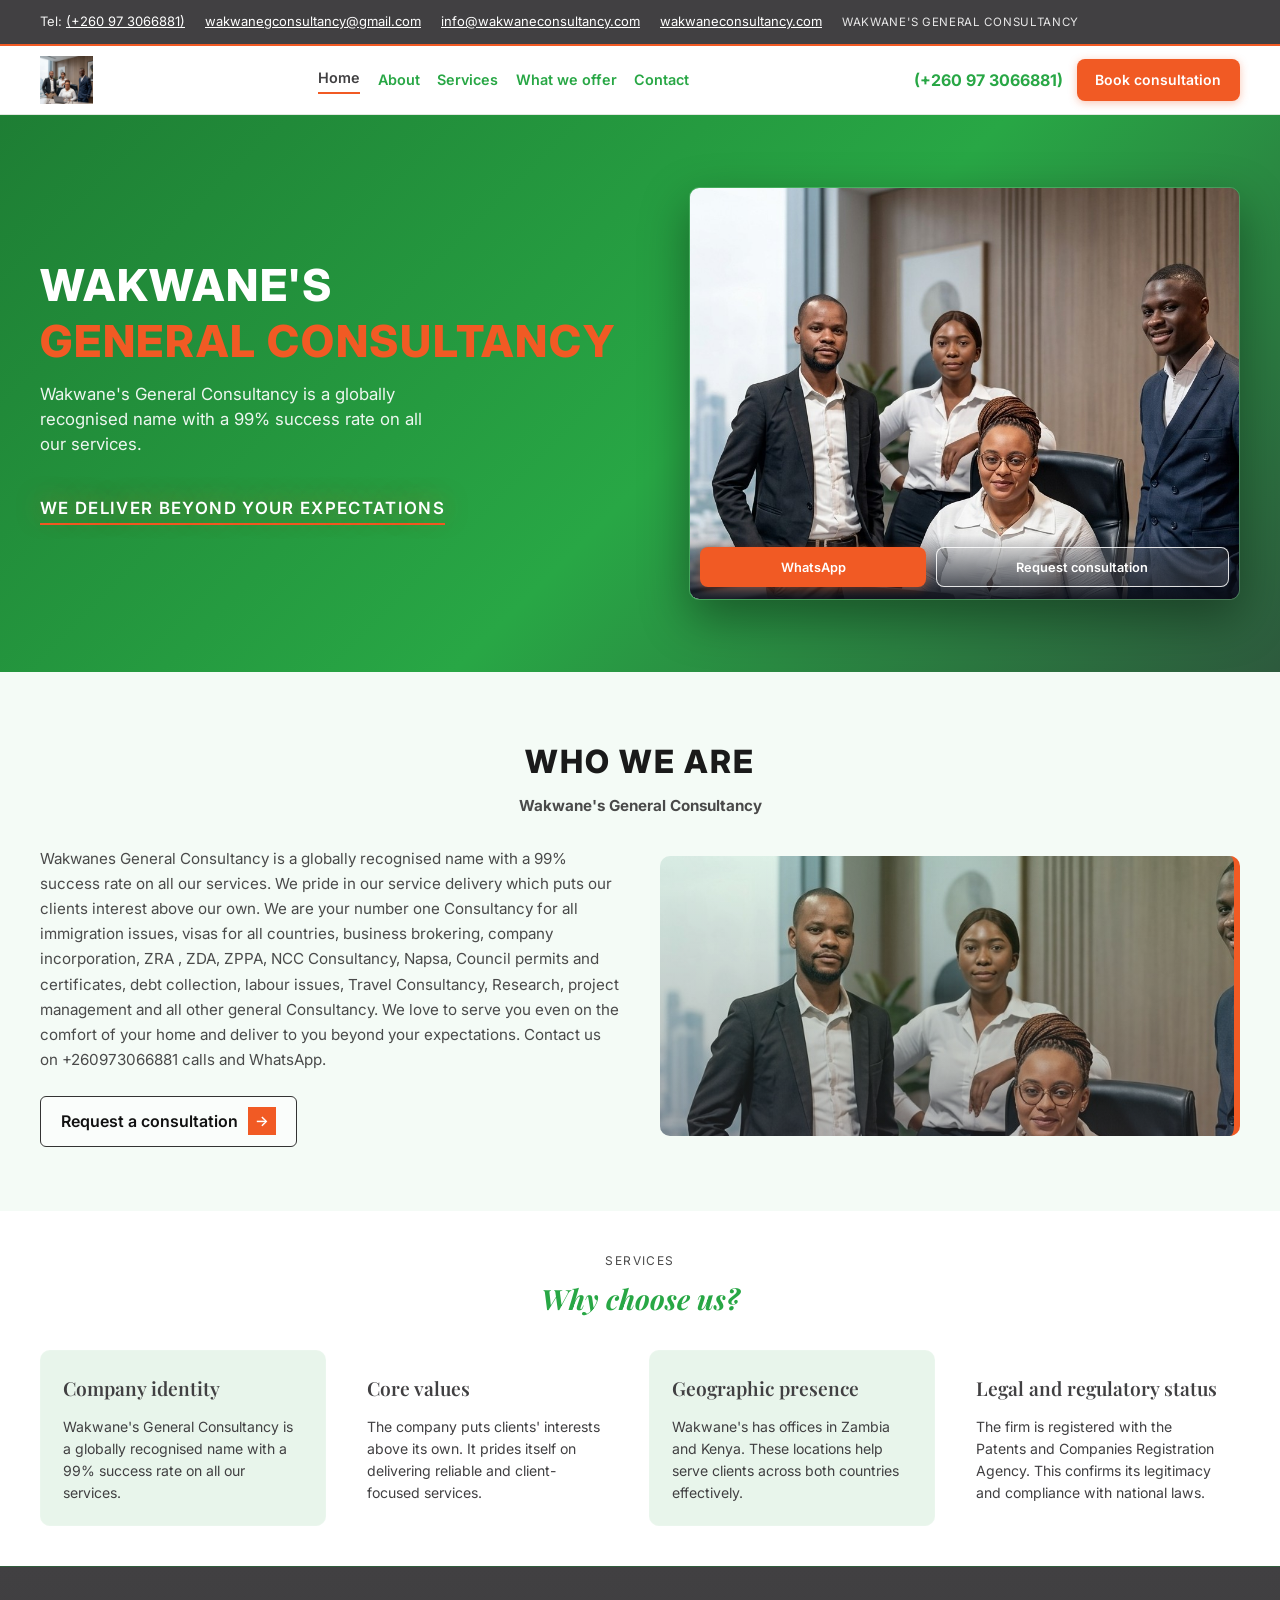
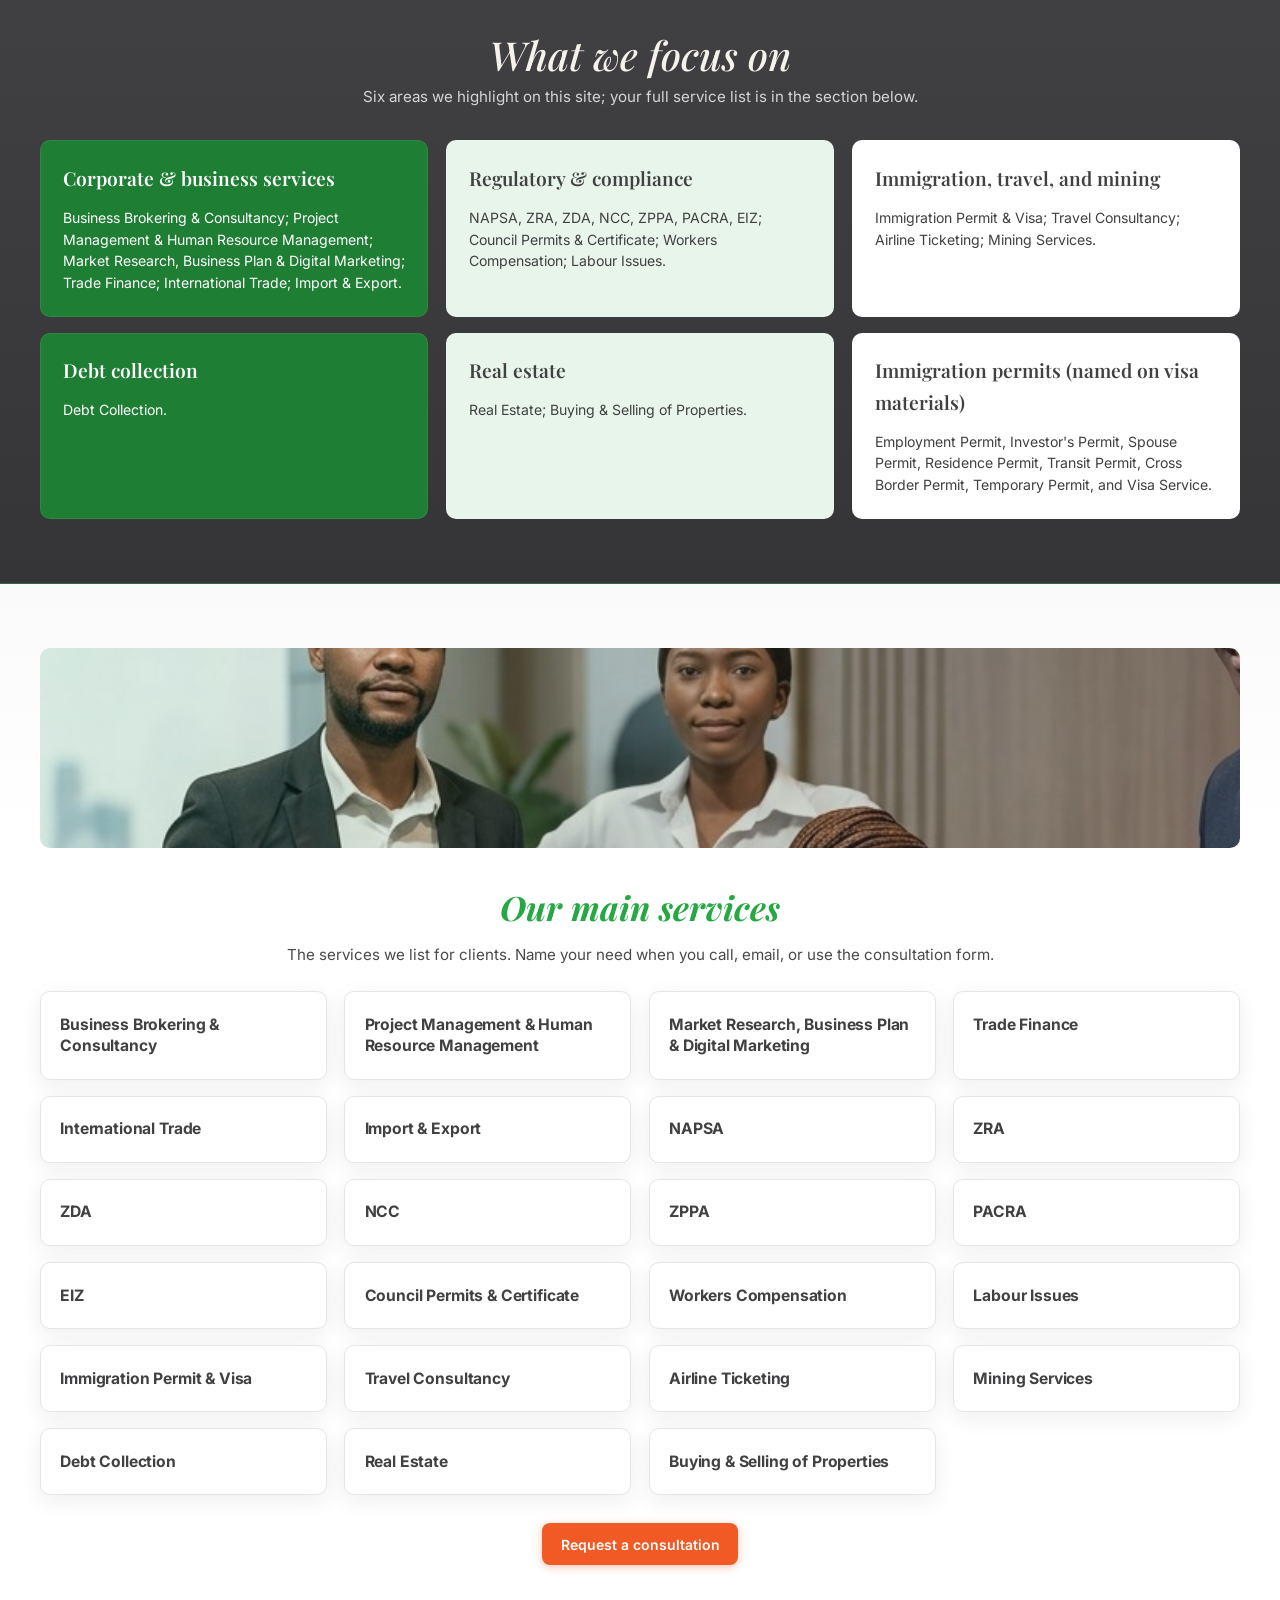
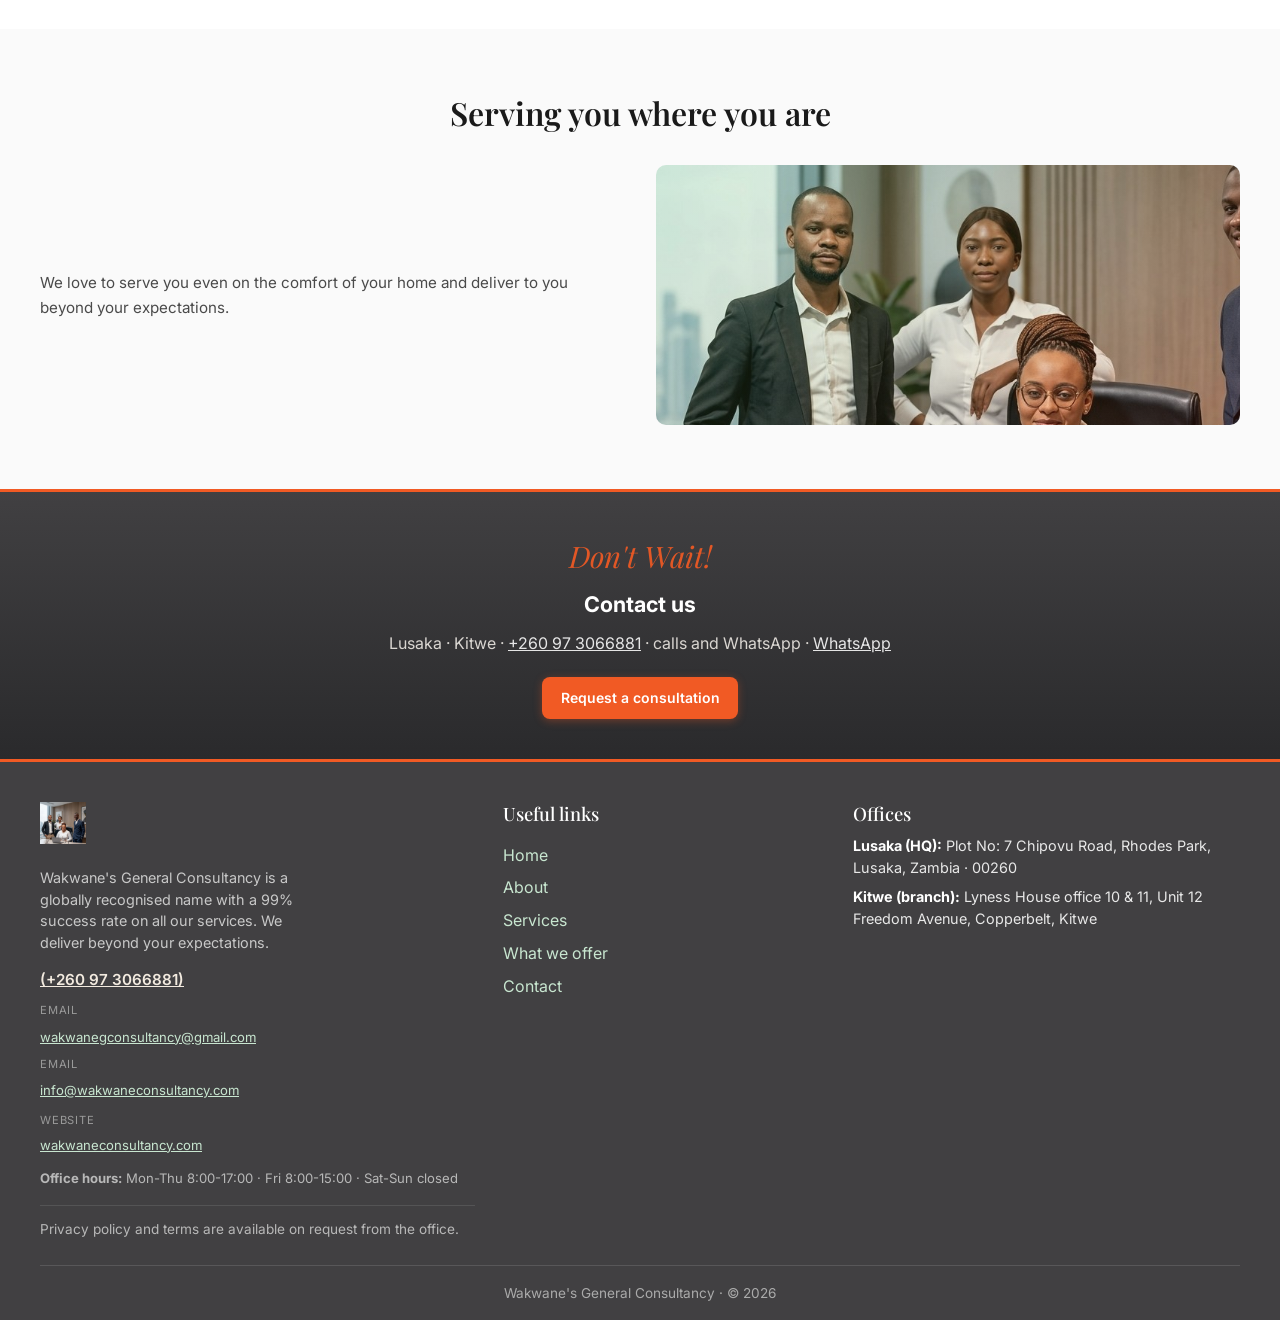
<file: index.html>
<!doctype html>
<html lang="en">
<head>
  <meta charset="UTF-8">
  <meta name="viewport" content="width=device-width, initial-scale=1.0">
  <title>Wakwane's General Consultancy (WGC) | Zambia</title>
  <meta name="description" content="Wakwane's General Consultancy: immigration and visas, company incorporation, ZRA, ZDA, ZPPA, NCC Consultancy, Napsa, travel and project work. Lusaka and Kitwe. +260973066881. wakwaneconsultancy.com">
  <link rel="stylesheet" href="./styles.css?v=wgc-brand-logo">
  <link rel="icon" href="./assets/groupPic.png" type="image/png">
</head>
<body>
  <a class="skip-link" href="#main-content">Skip to main content</a>

  <div class="top-contact-bar">
    <div class="container top-contact-inner">
      <p>Tel: <a href="tel:+260973066881">(+260 97 3066881)</a></p>
      <p><a href="mailto:wakwanegconsultancy@gmail.com">wakwanegconsultancy@gmail.com</a></p>
      <p><a href="mailto:info@wakwaneconsultancy.com">info@wakwaneconsultancy.com</a></p>
      <p><a href="https://www.wakwaneconsultancy.com" target="_blank" rel="noopener noreferrer">wakwaneconsultancy.com</a></p>
      <p class="top-contact-role">Wakwane's General Consultancy</p>
    </div>
  </div>

  <header class="site-header" id="top">
    <div class="container header-inner">
      <a href="./index.html" class="logo logo--brand" aria-label="Wakwane's General Consultancy home">
        <img class="logo-img" src="./assets/groupPic.png" width="200" height="64" alt="Wakwane's General Consultancy" decoding="async" />
      </a>
      <button class="menu-toggle" type="button" aria-expanded="false" aria-controls="primary-nav">Menu</button>
      <nav class="primary-nav" id="primary-nav" aria-label="Primary">
        <a class="active" href="./index.html">Home</a>
        <a href="./about.html">About</a>
        <a href="./services.html">Services</a>
        <a href="./practice-areas.html">What we offer</a>
        <a href="./contact.html">Contact</a>
      </nav>
      <div class="header-actions">
        <a class="phone-link" href="tel:+260973066881">(+260 97 3066881)</a>
        <a class="btn btn-primary" href="./contact.html#contact-form-panel">Book consultation</a>
      </div>
    </div>
  </header>

  <main id="main-content">
    <section class="hero-WGC" aria-labelledby="hero-heading">
      <div class="hero-WGC-inner hero-WGC-layout">
        <div class="hero-WGC-content">
          <h1 id="hero-heading">
            <span class="hero-line1">WAKWANE'S</span>
            <span class="hero-line2">GENERAL CONSULTANCY</span>
          </h1>
          <p class="hero-tagline">Wakwane's General Consultancy is a globally recognised name with a 99% success rate on all our services.</p>
          <p class="hero-subline hero-subline--tag">WE DELIVER BEYOND YOUR EXPECTATIONS</p>
        </div>
        <figure class="hero-WGC-media">
          <img src="./assets/groupPic.png" alt="Wakwane's General Consultancy team" width="560" height="420" loading="eager" decoding="async" fetchpriority="high">
          <div class="hero-WGC-media-footer" role="group" aria-label="Consultation actions">
            <a class="btn btn-primary hero-media-btn" href="https://wa.me/260973066881" target="_blank" rel="noopener noreferrer">WhatsApp</a>
            <a class="btn hero-media-btn btn-hero-outline" href="./contact.html#contact-form-panel">Request consultation</a>
          </div>
        </figure>
      </div>
    </section>

    <section class="section-who" aria-labelledby="who-heading">
      <div class="container">
        <div class="section-heading-block">
          <h2 id="who-heading">Who we are</h2>
          <p class="section-subtitle">Wakwane's General Consultancy</p>
        </div>
      </div>
      <div class="container split-50">
        <div>
          <p>Wakwanes General Consultancy is a globally recognised name with a 99% success rate on all our services. We pride in our service delivery which puts our clients interest above our own. We are your number one Consultancy for all immigration issues, visas for all countries, business brokering, company incorporation, ZRA , ZDA, ZPPA, NCC Consultancy, Napsa, Council permits and certificates, debt collection, labour issues, Travel Consultancy, Research, project management and all other general Consultancy. We love to serve you even on the comfort of your home and deliver to you beyond your expectations. Contact us on +260973066881 calls and WhatsApp.</p>
          <a class="btn-learn-more outline-dark" href="./contact.html#contact-form-panel">Request a consultation <span class="btn-arrow" aria-hidden="true">→</span></a>
        </div>
        <div class="split-media" role="img" aria-label=""></div>
      </div>
    </section>

    <section class="section" aria-labelledby="why-heading">
      <div class="container focus-stack">
        <div class="section-heading-block">
          <p class="eyebrow" style="margin:0 0 0.35rem;font-size:0.75rem;letter-spacing:0.12em;text-transform:uppercase;color:var(--text-muted);">Services</p>
          <h2 id="why-heading" class="page-inner-heading">Why choose us?</h2>
        </div>
        <div class="focus-grid focus-grid--why" role="list">
          <article class="focus-box focus-box--cream" role="listitem">
            <h3>Company identity</h3>
            <p>Wakwane's General Consultancy is a globally recognised name with a 99% success rate on all our services.</p>
          </article>
          <article class="focus-box focus-box--white" role="listitem">
            <h3>Core values</h3>
            <p>The company puts clients' interests above its own. It prides itself on delivering reliable and client-focused services.</p>
          </article>
          <article class="focus-box focus-box--cream" role="listitem">
            <h3>Geographic presence</h3>
            <p>Wakwane's has offices in Zambia and Kenya. These locations help serve clients across both countries effectively.</p>
          </article>
          <article class="focus-box focus-box--white" role="listitem">
            <h3>Legal and regulatory status</h3>
            <p>The firm is registered with the Patents and Companies Registration Agency. This confirms its legitimacy and compliance with national laws.</p>
          </article>
        </div>
      </div>
    </section>

    <section class="section-focus" aria-labelledby="focus-heading">
      <div class="container focus-stack">
        <div class="section-heading-block section-heading-block--on-dark">
          <h2 class="focus-title" id="focus-heading">What we focus on</h2>
          <p class="section-heading-lead section-heading-lead--on-dark">Six areas we highlight on this site; your full service list is in the section below.</p>
        </div>
        <div class="focus-grid" role="list">
          <article class="focus-box focus-box--navy" role="listitem">
            <h3>Corporate &amp; business services</h3>
            <p>Business Brokering &amp; Consultancy; Project Management &amp; Human Resource Management; Market Research, Business Plan &amp; Digital Marketing; Trade Finance; International Trade; Import &amp; Export.</p>
          </article>
          <article class="focus-box focus-box--cream" role="listitem">
            <h3>Regulatory &amp; compliance</h3>
            <p>NAPSA, ZRA, ZDA, NCC, ZPPA, PACRA, EIZ; Council Permits &amp; Certificate; Workers Compensation; Labour Issues.</p>
          </article>
          <article class="focus-box focus-box--white" role="listitem">
            <h3>Immigration, travel, and mining</h3>
            <p>Immigration Permit &amp; Visa; Travel Consultancy; Airline Ticketing; Mining Services.</p>
          </article>
          <article class="focus-box focus-box--navy" role="listitem">
            <h3>Debt collection</h3>
            <p>Debt Collection.</p>
          </article>
          <article class="focus-box focus-box--cream" role="listitem">
            <h3>Real estate</h3>
            <p>Real Estate; Buying &amp; Selling of Properties.</p>
          </article>
          <article class="focus-box focus-box--white" role="listitem">
            <h3>Immigration permits (named on visa materials)</h3>
            <p>Employment Permit, Investor's Permit, Spouse Permit, Residence Permit, Transit Permit, Cross Border Permit, Temporary Permit, and Visa Service.</p>
          </article>
        </div>
      </div>
    </section>

    <section class="section-main-services" aria-labelledby="main-services-heading">
      <div class="container">
        <div class="services-banner" role="img" aria-label=""></div>
        <div class="services-section-header section-heading-block">
          <h2 id="main-services-heading" class="services-section-title">Our main services</h2>
          <p class="services-intro">The services we list for clients. Name your need when you call, email, or use the consultation form.</p>
        </div>
        <div class="service-tiles" role="list">
          <article class="service-tile" role="listitem"><h3 class="service-tile-title">Business Brokering &amp; Consultancy</h3></article>
          <article class="service-tile" role="listitem"><h3 class="service-tile-title">Project Management &amp; Human Resource Management</h3></article>
          <article class="service-tile" role="listitem"><h3 class="service-tile-title">Market Research, Business Plan &amp; Digital Marketing</h3></article>
          <article class="service-tile" role="listitem"><h3 class="service-tile-title">Trade Finance</h3></article>
          <article class="service-tile" role="listitem"><h3 class="service-tile-title">International Trade</h3></article>
          <article class="service-tile" role="listitem"><h3 class="service-tile-title">Import &amp; Export</h3></article>
          <article class="service-tile" role="listitem"><h3 class="service-tile-title">NAPSA</h3></article>
          <article class="service-tile" role="listitem"><h3 class="service-tile-title">ZRA</h3></article>
          <article class="service-tile" role="listitem"><h3 class="service-tile-title">ZDA</h3></article>
          <article class="service-tile" role="listitem"><h3 class="service-tile-title">NCC</h3></article>
          <article class="service-tile" role="listitem"><h3 class="service-tile-title">ZPPA</h3></article>
          <article class="service-tile" role="listitem"><h3 class="service-tile-title">PACRA</h3></article>
          <article class="service-tile" role="listitem"><h3 class="service-tile-title">EIZ</h3></article>
          <article class="service-tile" role="listitem"><h3 class="service-tile-title">Council Permits &amp; Certificate</h3></article>
          <article class="service-tile" role="listitem"><h3 class="service-tile-title">Workers Compensation</h3></article>
          <article class="service-tile" role="listitem"><h3 class="service-tile-title">Labour Issues</h3></article>
          <article class="service-tile" role="listitem"><h3 class="service-tile-title">Immigration Permit &amp; Visa</h3></article>
          <article class="service-tile" role="listitem"><h3 class="service-tile-title">Travel Consultancy</h3></article>
          <article class="service-tile" role="listitem"><h3 class="service-tile-title">Airline Ticketing</h3></article>
          <article class="service-tile" role="listitem"><h3 class="service-tile-title">Mining Services</h3></article>
          <article class="service-tile" role="listitem"><h3 class="service-tile-title">Debt Collection</h3></article>
          <article class="service-tile" role="listitem"><h3 class="service-tile-title">Real Estate</h3></article>
          <article class="service-tile" role="listitem"><h3 class="service-tile-title">Buying &amp; Selling of Properties</h3></article>
        </div>
        <p class="section-cta-below"><a class="btn btn-primary" href="./contact.html#contact-form-panel">Request a consultation</a></p>
      </div>
    </section>

    <section class="section-empathy" aria-labelledby="empathy-heading">
      <div class="container empathy-stack">
        <div class="section-heading-block">
          <h2 id="empathy-heading">Serving you where you are</h2>
        </div>
        <div class="empathy-split">
          <div>
            <p>We love to serve you even on the comfort of your home and deliver to you beyond your expectations.</p>
          </div>
          <div class="empathy-media" role="img" aria-label=""></div>
        </div>
      </div>
    </section>

    <section class="final-cta">
      <div class="container">
        <p class="cta-dont-wait">Don't Wait!</p>
        <h2>Contact us</h2>
        <p>Lusaka &middot; Kitwe &middot; <a href="tel:+260973066881">+260 97 3066881</a> · calls and WhatsApp · <a href="https://wa.me/260973066881" target="_blank" rel="noopener noreferrer">WhatsApp</a></p>
        <a class="btn btn-primary" href="./contact.html#contact-form-panel">Request a consultation</a>
      </div>
    </section>
  </main>

  <footer class="site-footer">
    <div class="container footer-grid">
      <div class="footer-brand">
        <a href="./index.html" class="logo logo--brand logo--footer" aria-label="Wakwane's General Consultancy home">
          <img class="logo-img" src="./assets/groupPic.png" width="180" height="58" alt="" decoding="async" />
        </a>
        <p class="footer-tagline">Wakwane's General Consultancy is a globally recognised name with a 99% success rate on all our services. We deliver beyond your expectations.</p>
        <p class="footer-quick-contact">
          <a class="footer-phone-link" href="tel:+260973066881">(+260 97 3066881)</a>
        </p>
        <div class="footer-email-wrap">
          <span class="footer-email-label">Email</span>
          <a class="footer-email-link" href="mailto:wakwanegconsultancy@gmail.com">wakwanegconsultancy@gmail.com</a>
        </div>
        <div class="footer-email-wrap" style="margin-top:0.35rem;">
          <span class="footer-email-label">Email</span>
          <a class="footer-email-link" href="mailto:info@wakwaneconsultancy.com">info@wakwaneconsultancy.com</a>
        </div>
        <p class="footer-web-wrap" style="margin:0.5rem 0 0;font-size:0.875rem;">
          <span class="footer-email-label">Website</span>
          <a class="footer-email-link" href="https://www.wakwaneconsultancy.com" target="_blank" rel="noopener noreferrer">wakwaneconsultancy.com</a>
        </p>
        <p class="footer-hours"><strong>Office hours:</strong> Mon-Thu 8:00-17:00 · Fri 8:00-15:00 · Sat-Sun closed</p>
        <p class="footer-note footer-note--brand">Privacy policy and terms are available on request from the office.</p>
      </div>
      <nav class="footer-links" aria-label="Useful links">
        <h3 class="footer-title">Useful links</h3>
        <a href="./index.html">Home</a>
        <a href="./about.html">About</a>
        <a href="./services.html">Services</a>
        <a href="./practice-areas.html">What we offer</a>
        <a href="./contact.html">Contact</a>
      </nav>
      <div class="footer-offices">
        <h3 class="footer-title">Offices</h3>
        <p class="footer-contact-item"><strong>Lusaka (HQ):</strong> Plot No: 7 Chipovu Road, Rhodes Park, Lusaka, Zambia &middot; 00260</p>
        <p class="footer-contact-item"><strong>Kitwe (branch):</strong> Lyness House office 10 &amp; 11, Unit 12 Freedom Avenue, Copperbelt, Kitwe</p>
      </div>
    </div>
    <div class="container footer-bottom">
      <p class="disclaimer">Wakwane's General Consultancy &middot; &copy; 2026</p>
    </div>
  </footer>

  <script>
    const menuToggle = document.querySelector(".menu-toggle");
    const nav = document.querySelector(".primary-nav");
    if (menuToggle && nav) {
      menuToggle.addEventListener("click", () => {
        const expanded = menuToggle.getAttribute("aria-expanded") === "true";
        menuToggle.setAttribute("aria-expanded", String(!expanded));
        nav.classList.toggle("nav-open");
      });
    }
  </script>
</body>
</html>
</file>
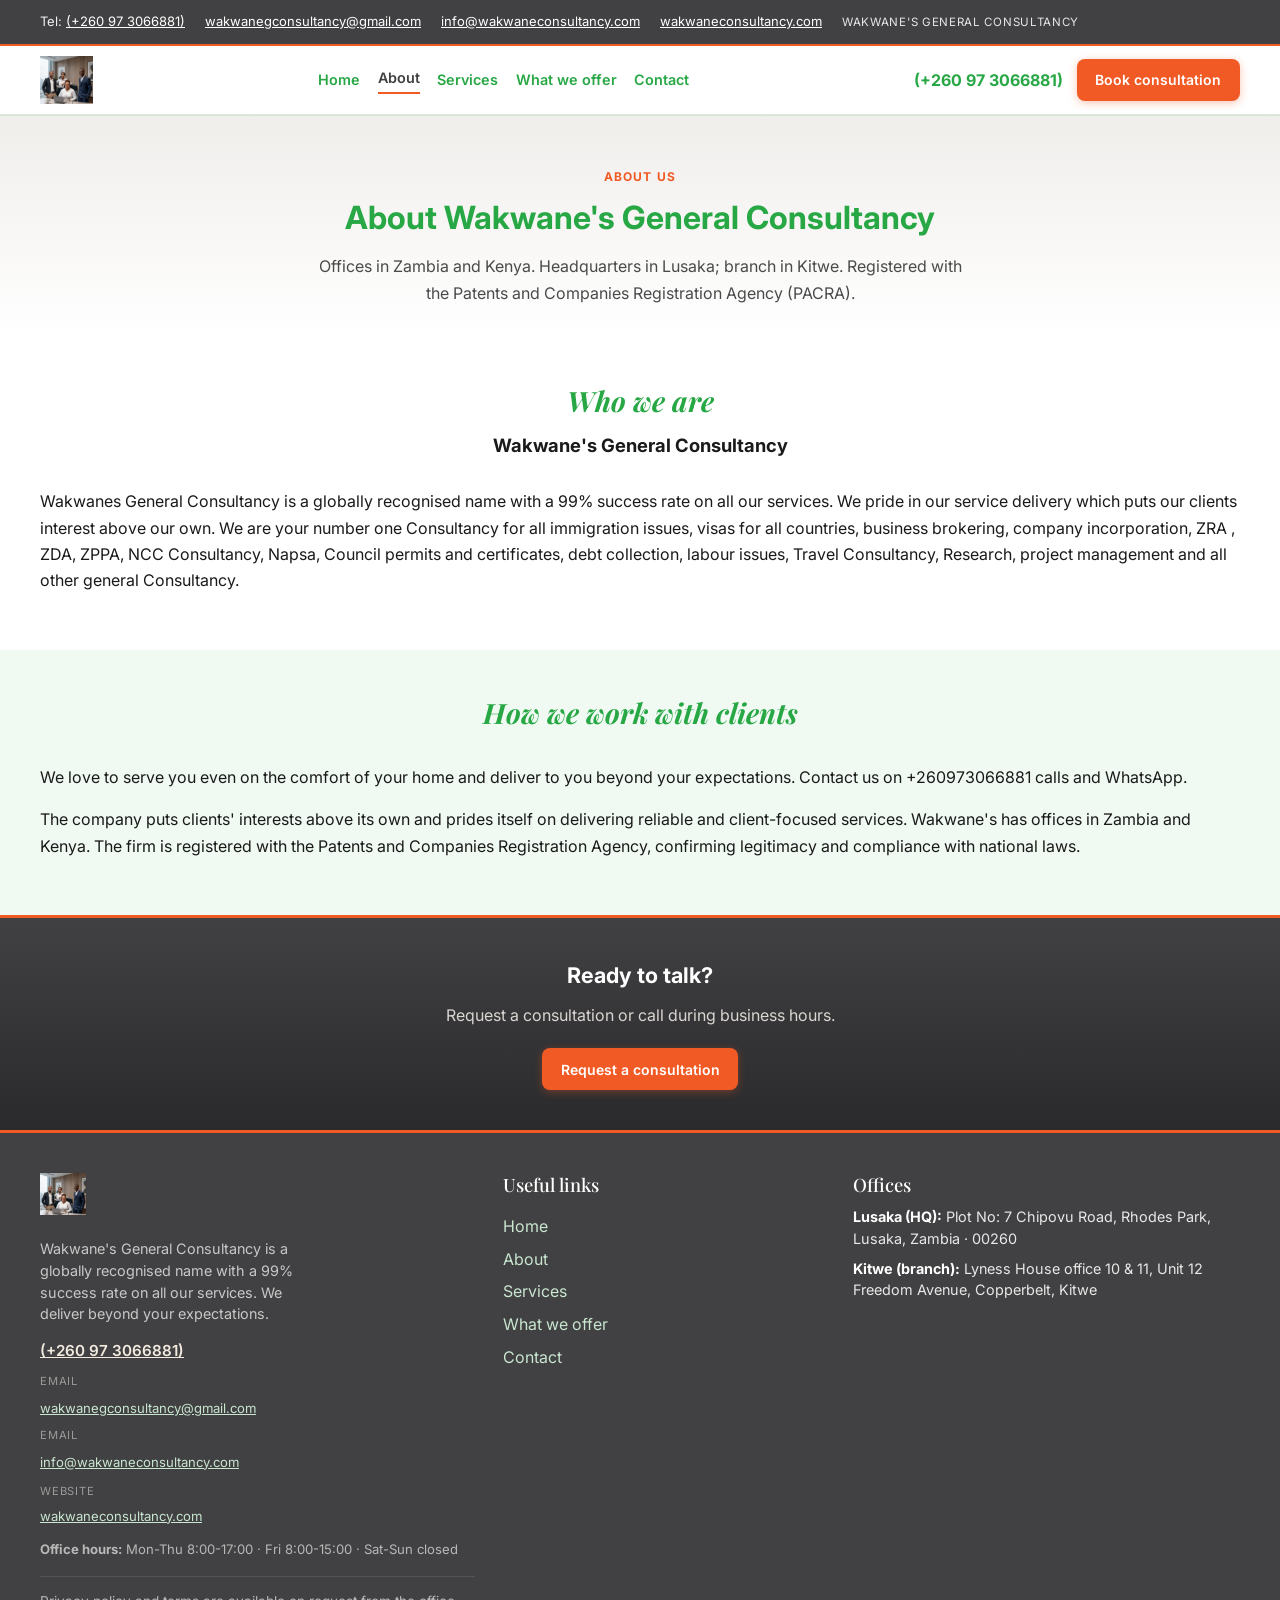
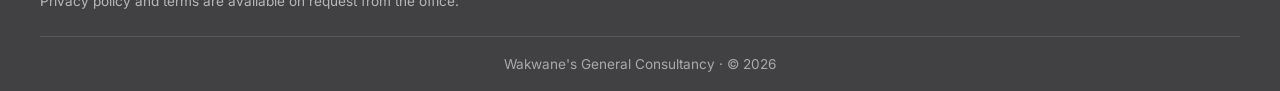
<file: about.html>
<!doctype html>
<html lang="en">
<head>
  <meta charset="UTF-8">
  <meta name="viewport" content="width=device-width, initial-scale=1.0">
  <title>About | Wakwane's General Consultancy (WGC)</title>
  <meta name="description" content="About Wakwane's General Consultancy: global recognition, 99% success rate, immigration and visas, statutory and council work, Lusaka and Kitwe.">
  <link rel="stylesheet" href="./styles.css?v=wgc-brand-logo">
  <link rel="icon" href="./assets/groupPic.png" type="image/png">
</head>
<body>
  <a class="skip-link" href="#main-content">Skip to main content</a>

  <div class="top-contact-bar">
    <div class="container top-contact-inner">
      <p>Tel: <a href="tel:+260973066881">(+260 97 3066881)</a></p>
      <p><a href="mailto:wakwanegconsultancy@gmail.com">wakwanegconsultancy@gmail.com</a></p>
      <p><a href="mailto:info@wakwaneconsultancy.com">info@wakwaneconsultancy.com</a></p>
      <p><a href="https://www.wakwaneconsultancy.com" target="_blank" rel="noopener noreferrer">wakwaneconsultancy.com</a></p>
      <p class="top-contact-role">Wakwane's General Consultancy</p>
    </div>
  </div>

  <header class="site-header">
    <div class="container header-inner">
      <a href="./index.html" class="logo logo--brand" aria-label="Wakwane's General Consultancy home">
        <img class="logo-img" src="./assets/groupPic.png" width="200" height="64" alt="Wakwane's General Consultancy" decoding="async" />
      </a>
      <button class="menu-toggle" type="button" aria-expanded="false" aria-controls="primary-nav">Menu</button>
      <nav class="primary-nav" id="primary-nav" aria-label="Primary">
        <a href="./index.html">Home</a>
        <a class="active" href="./about.html">About</a>
        <a href="./services.html">Services</a>
        <a href="./practice-areas.html">What we offer</a>
        <a href="./contact.html">Contact</a>
      </nav>
      <div class="header-actions">
        <a class="phone-link" href="tel:+260973066881">(+260 97 3066881)</a>
        <a class="btn btn-primary" href="./contact.html#contact-form-panel">Book consultation</a>
      </div>
    </div>
  </header>

  <main id="main-content">
    <section class="page-hero page-hero--center">
      <div class="container">
        <p class="eyebrow">About us</p>
        <h1>About Wakwane's General Consultancy</h1>
        <p class="hero-support">Offices in Zambia and Kenya. Headquarters in Lusaka; branch in Kitwe. Registered with the Patents and Companies Registration Agency (PACRA).</p>
      </div>
    </section>

    <section class="section">
      <div class="container">
        <div class="section-heading-block">
          <h2 class="page-inner-heading">Who we are</h2>
          <p class="section-subtitle">Wakwane's General Consultancy</p>
        </div>
        <p>Wakwanes General Consultancy is a globally recognised name with a 99% success rate on all our services. We pride in our service delivery which puts our clients interest above our own. We are your number one Consultancy for all immigration issues, visas for all countries, business brokering, company incorporation, ZRA , ZDA, ZPPA, NCC Consultancy, Napsa, Council permits and certificates, debt collection, labour issues, Travel Consultancy, Research, project management and all other general Consultancy.</p>
      </div>
    </section>

    <section class="section section-muted">
      <div class="container">
        <div class="section-heading-block">
          <h2 class="page-inner-heading">How we work with clients</h2>
        </div>
        <p>We love to serve you even on the comfort of your home and deliver to you beyond your expectations. Contact us on +260973066881 calls and WhatsApp.</p>
        <p style="margin-top:1rem;">The company puts clients' interests above its own and prides itself on delivering reliable and client-focused services. Wakwane's has offices in Zambia and Kenya. The firm is registered with the Patents and Companies Registration Agency, confirming legitimacy and compliance with national laws.</p>
      </div>
    </section>

    <section class="final-cta">
      <div class="container">
        <h2>Ready to talk?</h2>
        <p>Request a consultation or call during business hours.</p>
        <a class="btn btn-primary" href="./contact.html#contact-form-panel">Request a consultation</a>
      </div>
    </section>
  </main>

  <footer class="site-footer">
    <div class="container footer-grid">
      <div class="footer-brand">
        <a href="./index.html" class="logo logo--brand logo--footer" aria-label="Wakwane's General Consultancy home">
          <img class="logo-img" src="./assets/groupPic.png" width="180" height="58" alt="" decoding="async" />
        </a>
        <p class="footer-tagline">Wakwane's General Consultancy is a globally recognised name with a 99% success rate on all our services. We deliver beyond your expectations.</p>
        <p class="footer-quick-contact">
          <a class="footer-phone-link" href="tel:+260973066881">(+260 97 3066881)</a>
        </p>
        <div class="footer-email-wrap">
          <span class="footer-email-label">Email</span>
          <a class="footer-email-link" href="mailto:wakwanegconsultancy@gmail.com">wakwanegconsultancy@gmail.com</a>
        </div>
        <div class="footer-email-wrap" style="margin-top:0.35rem;">
          <span class="footer-email-label">Email</span>
          <a class="footer-email-link" href="mailto:info@wakwaneconsultancy.com">info@wakwaneconsultancy.com</a>
        </div>
        <p class="footer-web-wrap" style="margin:0.5rem 0 0;font-size:0.875rem;">
          <span class="footer-email-label">Website</span>
          <a class="footer-email-link" href="https://www.wakwaneconsultancy.com" target="_blank" rel="noopener noreferrer">wakwaneconsultancy.com</a>
        </p>
        <p class="footer-hours"><strong>Office hours:</strong> Mon-Thu 8:00-17:00 · Fri 8:00-15:00 · Sat-Sun closed</p>
        <p class="footer-note footer-note--brand">Privacy policy and terms are available on request from the office.</p>
      </div>
      <nav class="footer-links" aria-label="Useful links">
        <h3 class="footer-title">Useful links</h3>
        <a href="./index.html">Home</a>
        <a href="./about.html">About</a>
        <a href="./services.html">Services</a>
        <a href="./practice-areas.html">What we offer</a>
        <a href="./contact.html">Contact</a>
      </nav>
      <div class="footer-offices">
        <h3 class="footer-title">Offices</h3>
        <p class="footer-contact-item"><strong>Lusaka (HQ):</strong> Plot No: 7 Chipovu Road, Rhodes Park, Lusaka, Zambia &middot; 00260</p>
        <p class="footer-contact-item"><strong>Kitwe (branch):</strong> Lyness House office 10 &amp; 11, Unit 12 Freedom Avenue, Copperbelt, Kitwe</p>
      </div>
    </div>
    <div class="container footer-bottom">
      <p class="disclaimer">Wakwane's General Consultancy &middot; &copy; 2026</p>
    </div>
  </footer>

  <script>
    const menuToggle = document.querySelector(".menu-toggle");
    const nav = document.querySelector(".primary-nav");
    if (menuToggle && nav) {
      menuToggle.addEventListener("click", () => {
        const expanded = menuToggle.getAttribute("aria-expanded") === "true";
        menuToggle.setAttribute("aria-expanded", String(!expanded));
        nav.classList.toggle("nav-open");
      });
    }
  </script>
</body>
</html>
</file>
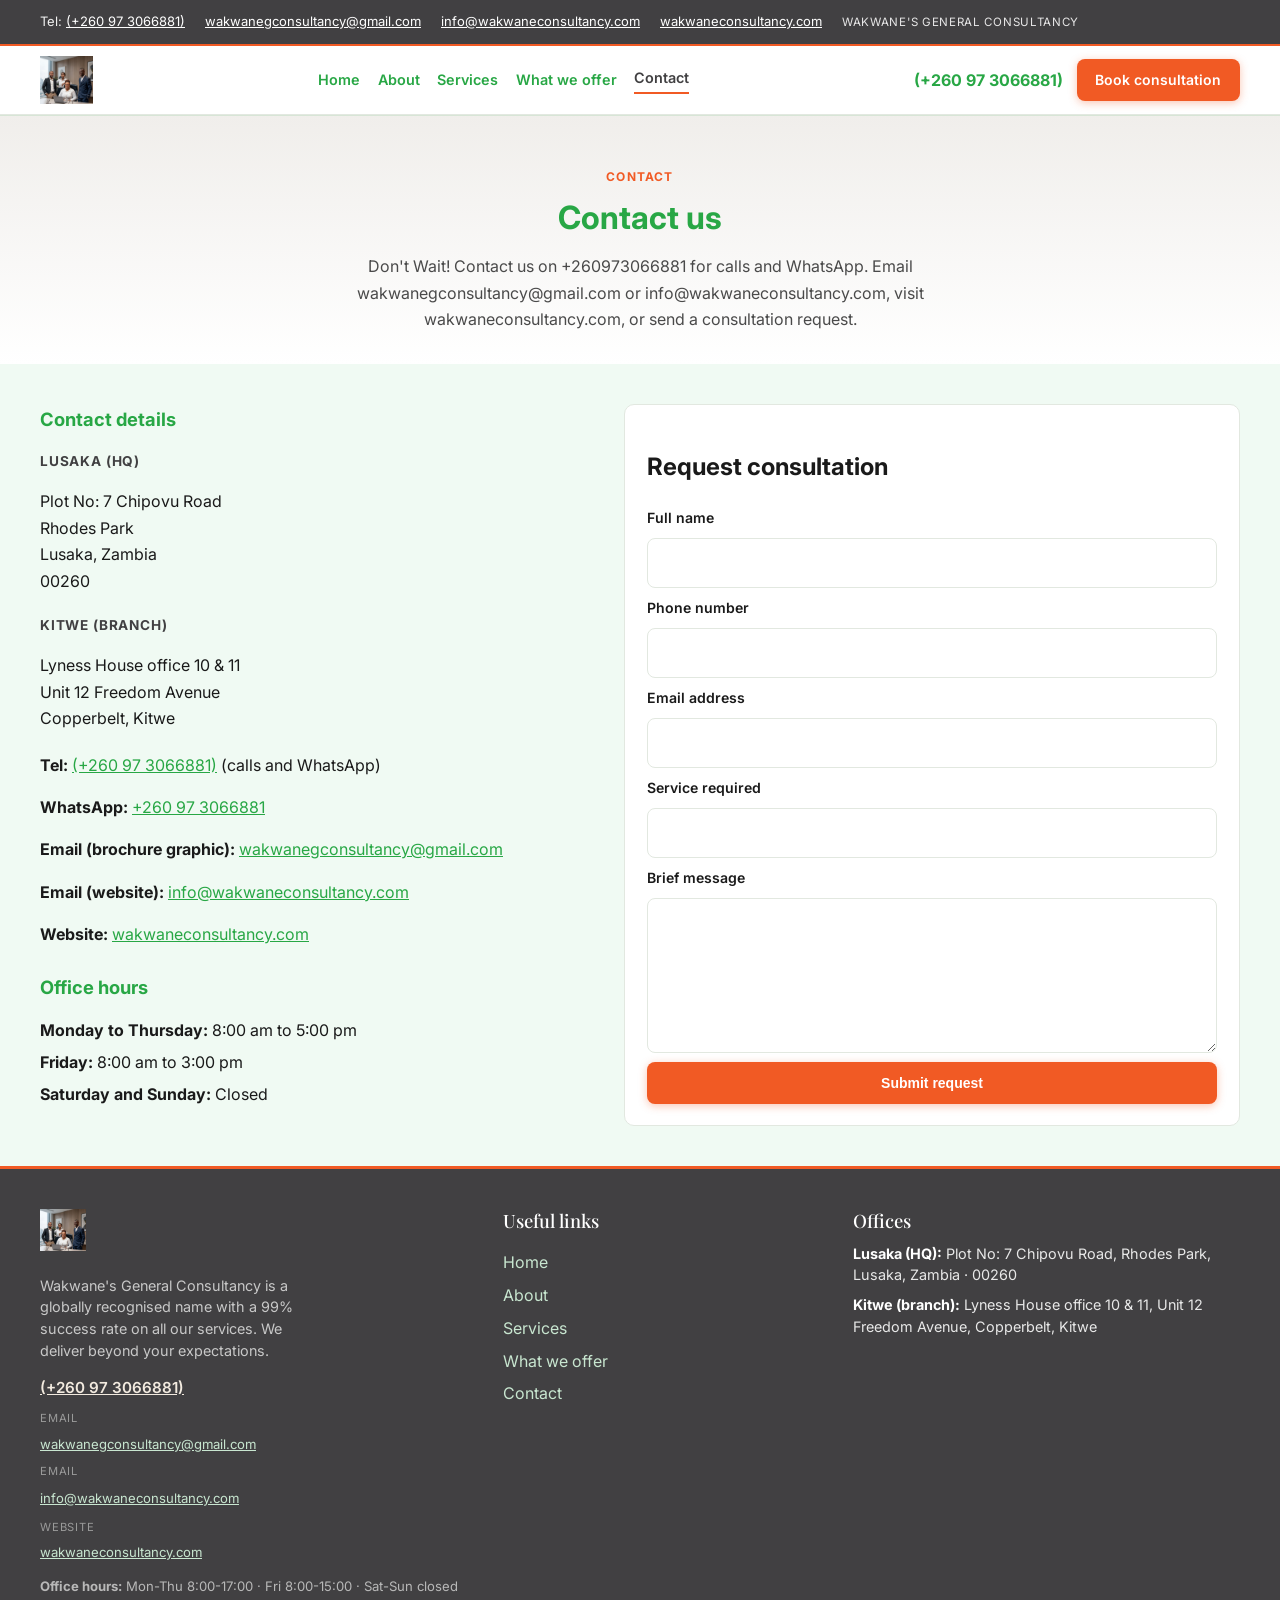
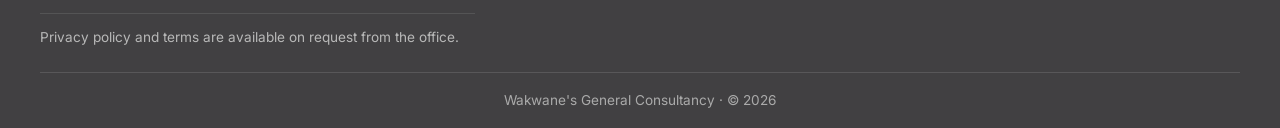
<file: contact.html>
<!doctype html>
<html lang="en">
<head>
  <meta charset="UTF-8">
  <meta name="viewport" content="width=device-width, initial-scale=1.0">
  <title>Contact | Wakwane's General Consultancy (WGC)</title>
  <meta name="description" content="Contact: +260973066881, wakwanegconsultancy@gmail.com, info@wakwaneconsultancy.com, wakwaneconsultancy.com. Plot No: 7 Chipovu Road Lusaka; Kitwe branch.">
  <link rel="stylesheet" href="./styles.css?v=wgc-brand-logo">
  <link rel="icon" href="./assets/groupPic.png" type="image/png">
</head>
<body>
  <a class="skip-link" href="#main-content">Skip to main content</a>

  <div class="top-contact-bar">
    <div class="container top-contact-inner">
      <p>Tel: <a href="tel:+260973066881">(+260 97 3066881)</a></p>
      <p><a href="mailto:wakwanegconsultancy@gmail.com">wakwanegconsultancy@gmail.com</a></p>
      <p><a href="mailto:info@wakwaneconsultancy.com">info@wakwaneconsultancy.com</a></p>
      <p><a href="https://www.wakwaneconsultancy.com" target="_blank" rel="noopener noreferrer">wakwaneconsultancy.com</a></p>
      <p class="top-contact-role">Wakwane's General Consultancy</p>
    </div>
  </div>

  <header class="site-header">
    <div class="container header-inner">
      <a href="./index.html" class="logo logo--brand" aria-label="Wakwane's General Consultancy home">
        <img class="logo-img" src="./assets/groupPic.png" width="200" height="64" alt="Wakwane's General Consultancy" decoding="async" />
      </a>
      <button class="menu-toggle" type="button" aria-expanded="false" aria-controls="primary-nav">Menu</button>
      <nav class="primary-nav" id="primary-nav" aria-label="Primary">
        <a href="./index.html">Home</a>
        <a href="./about.html">About</a>
        <a href="./services.html">Services</a>
        <a href="./practice-areas.html">What we offer</a>
        <a class="active" href="./contact.html">Contact</a>
      </nav>
      <div class="header-actions">
        <a class="phone-link" href="tel:+260973066881">(+260 97 3066881)</a>
        <a class="btn btn-primary" href="#contact-form-panel">Book consultation</a>
      </div>
    </div>
  </header>

  <main id="main-content">
    <section class="page-hero page-hero--center">
      <div class="container">
        <p class="eyebrow">Contact</p>
        <h1>Contact us</h1>
        <p class="hero-support">Don't Wait! Contact us on +260973066881 for calls and WhatsApp. Email wakwanegconsultancy@gmail.com or info@wakwaneconsultancy.com, visit wakwaneconsultancy.com, or send a consultation request.</p>
      </div>
    </section>

    <section class="section section-muted">
      <div class="container contact-grid">
        <div class="contact-info">
          <h2>Contact details</h2>

          <div class="office-block">
            <h3>Lusaka (HQ)</h3>
            <p>Plot No: 7 Chipovu Road<br>Rhodes Park<br>Lusaka, Zambia<br>00260</p>
          </div>

          <div class="office-block">
            <h3>Kitwe (branch)</h3>
            <p>Lyness House office 10 &amp; 11<br>Unit 12 Freedom Avenue<br>Copperbelt, Kitwe</p>
          </div>

          <p><strong>Tel:</strong> <a href="tel:+260973066881">(+260 97 3066881)</a> (calls and WhatsApp)</p>
          <p><strong>WhatsApp:</strong> <a href="https://wa.me/260973066881" target="_blank" rel="noopener noreferrer">+260 97 3066881</a></p>
          <p><strong>Email (brochure graphic):</strong> <a href="mailto:wakwanegconsultancy@gmail.com">wakwanegconsultancy@gmail.com</a></p>
          <p><strong>Email (website):</strong> <a href="mailto:info@wakwaneconsultancy.com">info@wakwaneconsultancy.com</a></p>
          <p><strong>Website:</strong> <a href="https://www.wakwaneconsultancy.com" target="_blank" rel="noopener noreferrer">wakwaneconsultancy.com</a></p>

          <h2 style="margin-top: 1.5rem;">Office hours</h2>
          <ul class="hours-list">
            <li><strong>Monday to Thursday:</strong> 8:00 am to 5:00 pm</li>
            <li><strong>Friday:</strong> 8:00 am to 3:00 pm</li>
            <li><strong>Saturday and Sunday:</strong> Closed</li>
          </ul>
        </div>

        <div class="contact-panel" id="contact-form-panel">
          <h2>Request consultation</h2>
          <form class="contact-form" action="#" method="post">
            <label for="name">Full name</label>
            <input id="name" name="name" type="text" required autocomplete="name">

            <label for="phone">Phone number</label>
            <input id="phone" name="phone" type="tel" required autocomplete="tel">

            <label for="email">Email address</label>
            <input id="email" name="email" type="email" required autocomplete="email">

            <label for="service">Service required</label>
            <input id="service" name="service" type="text" required>

            <label for="message">Brief message</label>
            <textarea id="message" name="message" rows="5" required></textarea>

            <button class="btn btn-primary" type="submit">Submit request</button>
          </form>
        </div>
      </div>
    </section>
  </main>

  <footer class="site-footer">
    <div class="container footer-grid">
      <div class="footer-brand">
        <a href="./index.html" class="logo logo--brand logo--footer" aria-label="Wakwane's General Consultancy home">
          <img class="logo-img" src="./assets/groupPic.png" width="180" height="58" alt="" decoding="async" />
        </a>
        <p class="footer-tagline">Wakwane's General Consultancy is a globally recognised name with a 99% success rate on all our services. We deliver beyond your expectations.</p>
        <p class="footer-quick-contact">
          <a class="footer-phone-link" href="tel:+260973066881">(+260 97 3066881)</a>
        </p>
        <div class="footer-email-wrap">
          <span class="footer-email-label">Email</span>
          <a class="footer-email-link" href="mailto:wakwanegconsultancy@gmail.com">wakwanegconsultancy@gmail.com</a>
        </div>
        <div class="footer-email-wrap" style="margin-top:0.35rem;">
          <span class="footer-email-label">Email</span>
          <a class="footer-email-link" href="mailto:info@wakwaneconsultancy.com">info@wakwaneconsultancy.com</a>
        </div>
        <p class="footer-web-wrap" style="margin:0.5rem 0 0;font-size:0.875rem;">
          <span class="footer-email-label">Website</span>
          <a class="footer-email-link" href="https://www.wakwaneconsultancy.com" target="_blank" rel="noopener noreferrer">wakwaneconsultancy.com</a>
        </p>
        <p class="footer-hours"><strong>Office hours:</strong> Mon-Thu 8:00-17:00 · Fri 8:00-15:00 · Sat-Sun closed</p>
        <p class="footer-note footer-note--brand">Privacy policy and terms are available on request from the office.</p>
      </div>
      <nav class="footer-links" aria-label="Useful links">
        <h3 class="footer-title">Useful links</h3>
        <a href="./index.html">Home</a>
        <a href="./about.html">About</a>
        <a href="./services.html">Services</a>
        <a href="./practice-areas.html">What we offer</a>
        <a href="./contact.html">Contact</a>
      </nav>
      <div class="footer-offices">
        <h3 class="footer-title">Offices</h3>
        <p class="footer-contact-item"><strong>Lusaka (HQ):</strong> Plot No: 7 Chipovu Road, Rhodes Park, Lusaka, Zambia &middot; 00260</p>
        <p class="footer-contact-item"><strong>Kitwe (branch):</strong> Lyness House office 10 &amp; 11, Unit 12 Freedom Avenue, Copperbelt, Kitwe</p>
      </div>
    </div>
    <div class="container footer-bottom">
      <p class="disclaimer">Wakwane's General Consultancy &middot; &copy; 2026</p>
    </div>
  </footer>

  <script>
    const menuToggle = document.querySelector(".menu-toggle");
    const nav = document.querySelector(".primary-nav");
    if (menuToggle && nav) {
      menuToggle.addEventListener("click", () => {
        const expanded = menuToggle.getAttribute("aria-expanded") === "true";
        menuToggle.setAttribute("aria-expanded", String(!expanded));
        nav.classList.toggle("nav-open");
      });
    }
  </script>
</body>
</html>
</file>
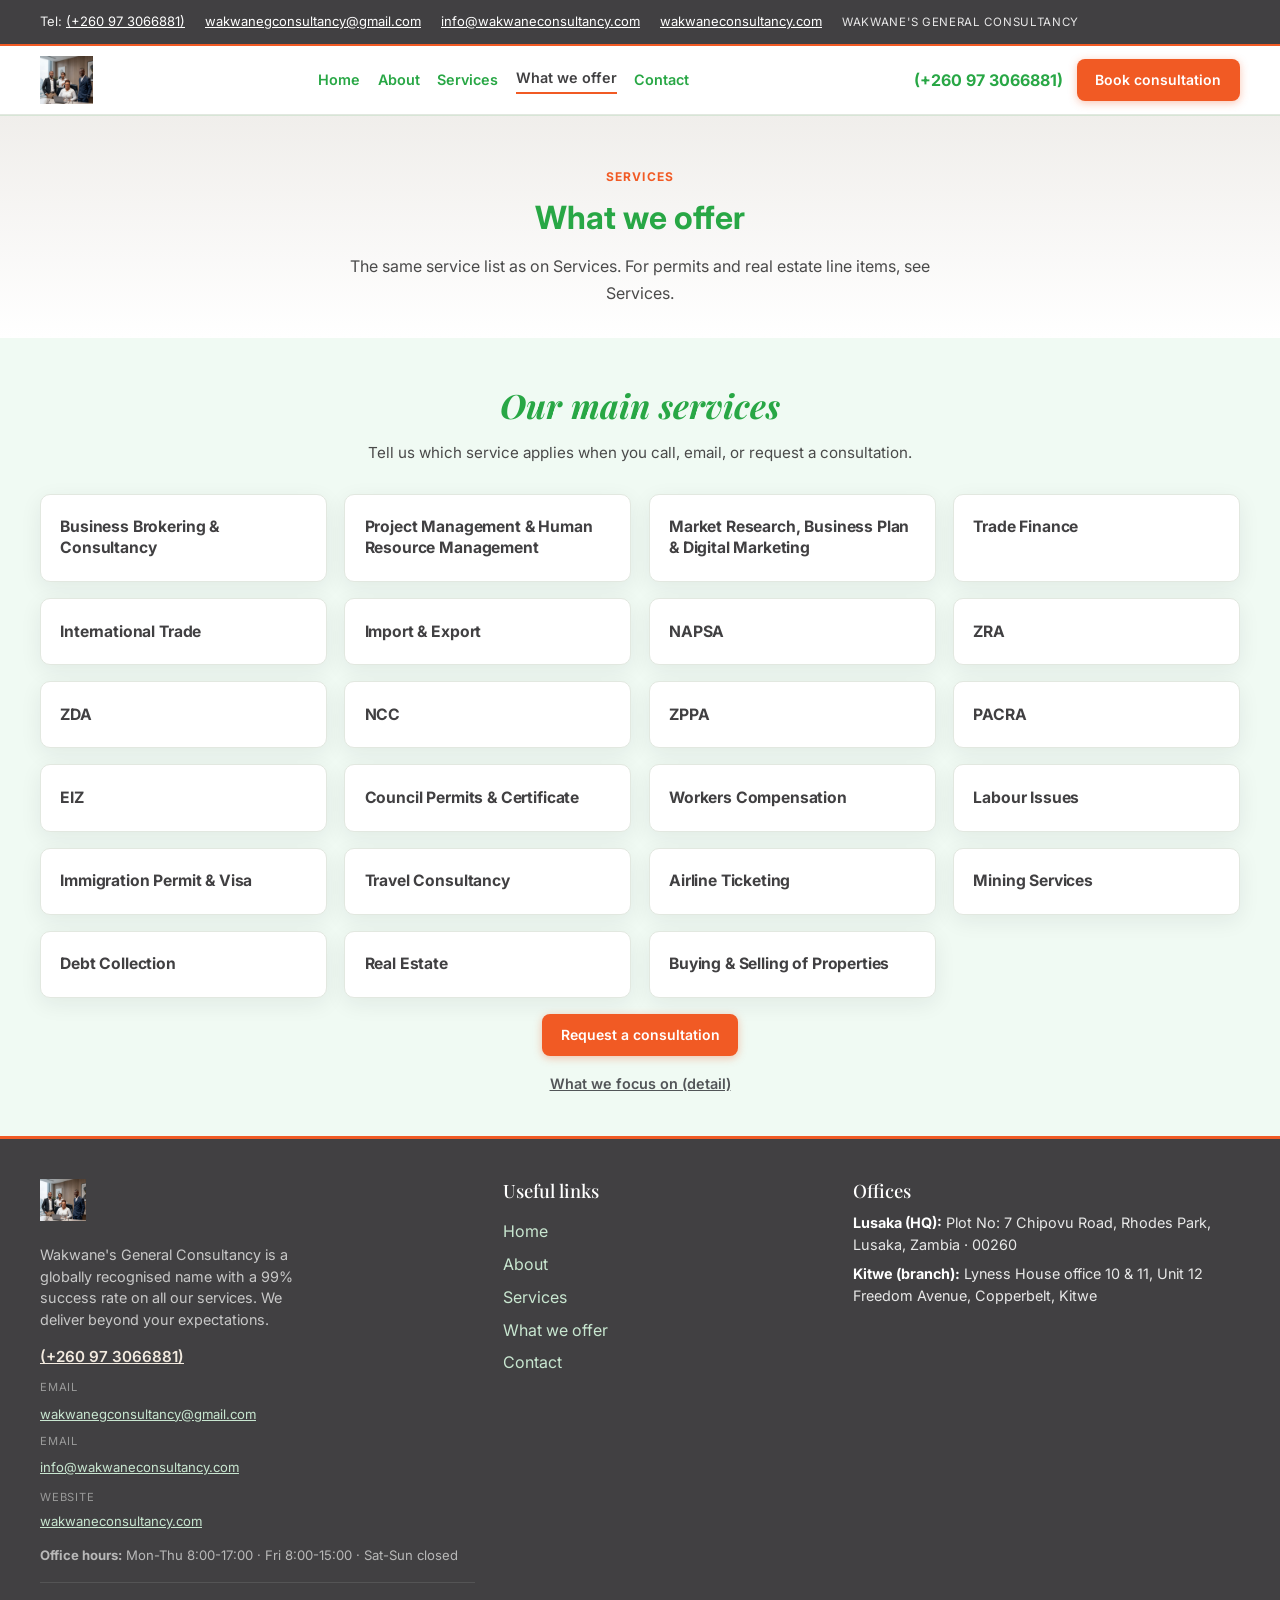
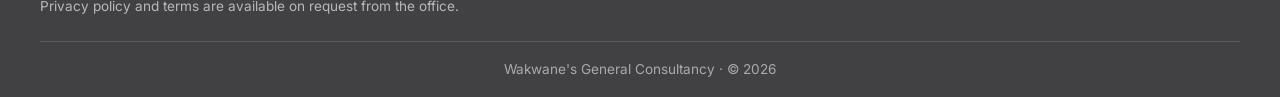
<file: practice-areas.html>
<!doctype html>
<html lang="en">
<head>
  <meta charset="UTF-8">
  <meta name="viewport" content="width=device-width, initial-scale=1.0">
  <title>What we offer | Wakwane's General Consultancy (WGC)</title>
  <meta name="description" content="Full service list for Wakwane's General Consultancy: immigration, ZRA, ZDA, ZPPA, NCC, Napsa, council permits, travel, research, project management.">
  <link rel="stylesheet" href="./styles.css?v=wgc-brand-logo">
  <link rel="icon" href="./assets/groupPic.png" type="image/png">
</head>
<body>
  <a class="skip-link" href="#main-content">Skip to main content</a>

  <div class="top-contact-bar">
    <div class="container top-contact-inner">
      <p>Tel: <a href="tel:+260973066881">(+260 97 3066881)</a></p>
      <p><a href="mailto:wakwanegconsultancy@gmail.com">wakwanegconsultancy@gmail.com</a></p>
      <p><a href="mailto:info@wakwaneconsultancy.com">info@wakwaneconsultancy.com</a></p>
      <p><a href="https://www.wakwaneconsultancy.com" target="_blank" rel="noopener noreferrer">wakwaneconsultancy.com</a></p>
      <p class="top-contact-role">Wakwane's General Consultancy</p>
    </div>
  </div>

  <header class="site-header">
    <div class="container header-inner">
      <a href="./index.html" class="logo logo--brand" aria-label="Wakwane's General Consultancy home">
        <img class="logo-img" src="./assets/groupPic.png" width="200" height="64" alt="Wakwane's General Consultancy" decoding="async" />
      </a>
      <button class="menu-toggle" type="button" aria-expanded="false" aria-controls="primary-nav">Menu</button>
      <nav class="primary-nav" id="primary-nav" aria-label="Primary">
        <a href="./index.html">Home</a>
        <a href="./about.html">About</a>
        <a href="./services.html">Services</a>
        <a class="active" href="./practice-areas.html">What we offer</a>
        <a href="./contact.html">Contact</a>
      </nav>
      <div class="header-actions">
        <a class="phone-link" href="tel:+260973066881">(+260 97 3066881)</a>
        <a class="btn btn-primary" href="./contact.html#contact-form-panel">Book consultation</a>
      </div>
    </div>
  </header>

  <main id="main-content">
    <section class="page-hero page-hero--center">
      <div class="container">
        <p class="eyebrow">Services</p>
        <h1>What we offer</h1>
        <p class="hero-support">The same service list as on Services. For permits and real estate line items, see Services.</p>
      </div>
    </section>

    <section class="section section-muted">
      <div class="container">
        <div class="section-heading-block">
          <h2 class="services-section-title">Our main services</h2>
          <p class="services-intro">Tell us which service applies when you call, email, or request a consultation.</p>
        </div>
        <div class="service-tiles" role="list">
          <article class="service-tile" role="listitem"><h3 class="service-tile-title">Business Brokering &amp; Consultancy</h3></article>
          <article class="service-tile" role="listitem"><h3 class="service-tile-title">Project Management &amp; Human Resource Management</h3></article>
          <article class="service-tile" role="listitem"><h3 class="service-tile-title">Market Research, Business Plan &amp; Digital Marketing</h3></article>
          <article class="service-tile" role="listitem"><h3 class="service-tile-title">Trade Finance</h3></article>
          <article class="service-tile" role="listitem"><h3 class="service-tile-title">International Trade</h3></article>
          <article class="service-tile" role="listitem"><h3 class="service-tile-title">Import &amp; Export</h3></article>
          <article class="service-tile" role="listitem"><h3 class="service-tile-title">NAPSA</h3></article>
          <article class="service-tile" role="listitem"><h3 class="service-tile-title">ZRA</h3></article>
          <article class="service-tile" role="listitem"><h3 class="service-tile-title">ZDA</h3></article>
          <article class="service-tile" role="listitem"><h3 class="service-tile-title">NCC</h3></article>
          <article class="service-tile" role="listitem"><h3 class="service-tile-title">ZPPA</h3></article>
          <article class="service-tile" role="listitem"><h3 class="service-tile-title">PACRA</h3></article>
          <article class="service-tile" role="listitem"><h3 class="service-tile-title">EIZ</h3></article>
          <article class="service-tile" role="listitem"><h3 class="service-tile-title">Council Permits &amp; Certificate</h3></article>
          <article class="service-tile" role="listitem"><h3 class="service-tile-title">Workers Compensation</h3></article>
          <article class="service-tile" role="listitem"><h3 class="service-tile-title">Labour Issues</h3></article>
          <article class="service-tile" role="listitem"><h3 class="service-tile-title">Immigration Permit &amp; Visa</h3></article>
          <article class="service-tile" role="listitem"><h3 class="service-tile-title">Travel Consultancy</h3></article>
          <article class="service-tile" role="listitem"><h3 class="service-tile-title">Airline Ticketing</h3></article>
          <article class="service-tile" role="listitem"><h3 class="service-tile-title">Mining Services</h3></article>
          <article class="service-tile" role="listitem"><h3 class="service-tile-title">Debt Collection</h3></article>
          <article class="service-tile" role="listitem"><h3 class="service-tile-title">Real Estate</h3></article>
          <article class="service-tile" role="listitem"><h3 class="service-tile-title">Buying &amp; Selling of Properties</h3></article>
        </div>
        <p class="section-cta-inline"><a class="btn btn-primary" href="./contact.html#contact-form-panel">Request a consultation</a></p>
        <p class="section-cta-sub"><a href="./services.html">What we focus on (detail)</a></p>
      </div>
    </section>
  </main>

  <footer class="site-footer">
    <div class="container footer-grid">
      <div class="footer-brand">
        <a href="./index.html" class="logo logo--brand logo--footer" aria-label="Wakwane's General Consultancy home">
          <img class="logo-img" src="./assets/groupPic.png" width="180" height="58" alt="" decoding="async" />
        </a>
        <p class="footer-tagline">Wakwane's General Consultancy is a globally recognised name with a 99% success rate on all our services. We deliver beyond your expectations.</p>
        <p class="footer-quick-contact">
          <a class="footer-phone-link" href="tel:+260973066881">(+260 97 3066881)</a>
        </p>
        <div class="footer-email-wrap">
          <span class="footer-email-label">Email</span>
          <a class="footer-email-link" href="mailto:wakwanegconsultancy@gmail.com">wakwanegconsultancy@gmail.com</a>
        </div>
        <div class="footer-email-wrap" style="margin-top:0.35rem;">
          <span class="footer-email-label">Email</span>
          <a class="footer-email-link" href="mailto:info@wakwaneconsultancy.com">info@wakwaneconsultancy.com</a>
        </div>
        <p class="footer-web-wrap" style="margin:0.5rem 0 0;font-size:0.875rem;">
          <span class="footer-email-label">Website</span>
          <a class="footer-email-link" href="https://www.wakwaneconsultancy.com" target="_blank" rel="noopener noreferrer">wakwaneconsultancy.com</a>
        </p>
        <p class="footer-hours"><strong>Office hours:</strong> Mon-Thu 8:00-17:00 · Fri 8:00-15:00 · Sat-Sun closed</p>
        <p class="footer-note footer-note--brand">Privacy policy and terms are available on request from the office.</p>
      </div>
      <nav class="footer-links" aria-label="Useful links">
        <h3 class="footer-title">Useful links</h3>
        <a href="./index.html">Home</a>
        <a href="./about.html">About</a>
        <a href="./services.html">Services</a>
        <a href="./practice-areas.html">What we offer</a>
        <a href="./contact.html">Contact</a>
      </nav>
      <div class="footer-offices">
        <h3 class="footer-title">Offices</h3>
        <p class="footer-contact-item"><strong>Lusaka (HQ):</strong> Plot No: 7 Chipovu Road, Rhodes Park, Lusaka, Zambia &middot; 00260</p>
        <p class="footer-contact-item"><strong>Kitwe (branch):</strong> Lyness House office 10 &amp; 11, Unit 12 Freedom Avenue, Copperbelt, Kitwe</p>
      </div>
    </div>
    <div class="container footer-bottom">
      <p class="disclaimer">Wakwane's General Consultancy &middot; &copy; 2026</p>
    </div>
  </footer>

  <script>
    const menuToggle = document.querySelector(".menu-toggle");
    const nav = document.querySelector(".primary-nav");
    if (menuToggle && nav) {
      menuToggle.addEventListener("click", () => {
        const expanded = menuToggle.getAttribute("aria-expanded") === "true";
        menuToggle.setAttribute("aria-expanded", String(!expanded));
        nav.classList.toggle("nav-open");
      });
    }
  </script>
</body>
</html>
</file>
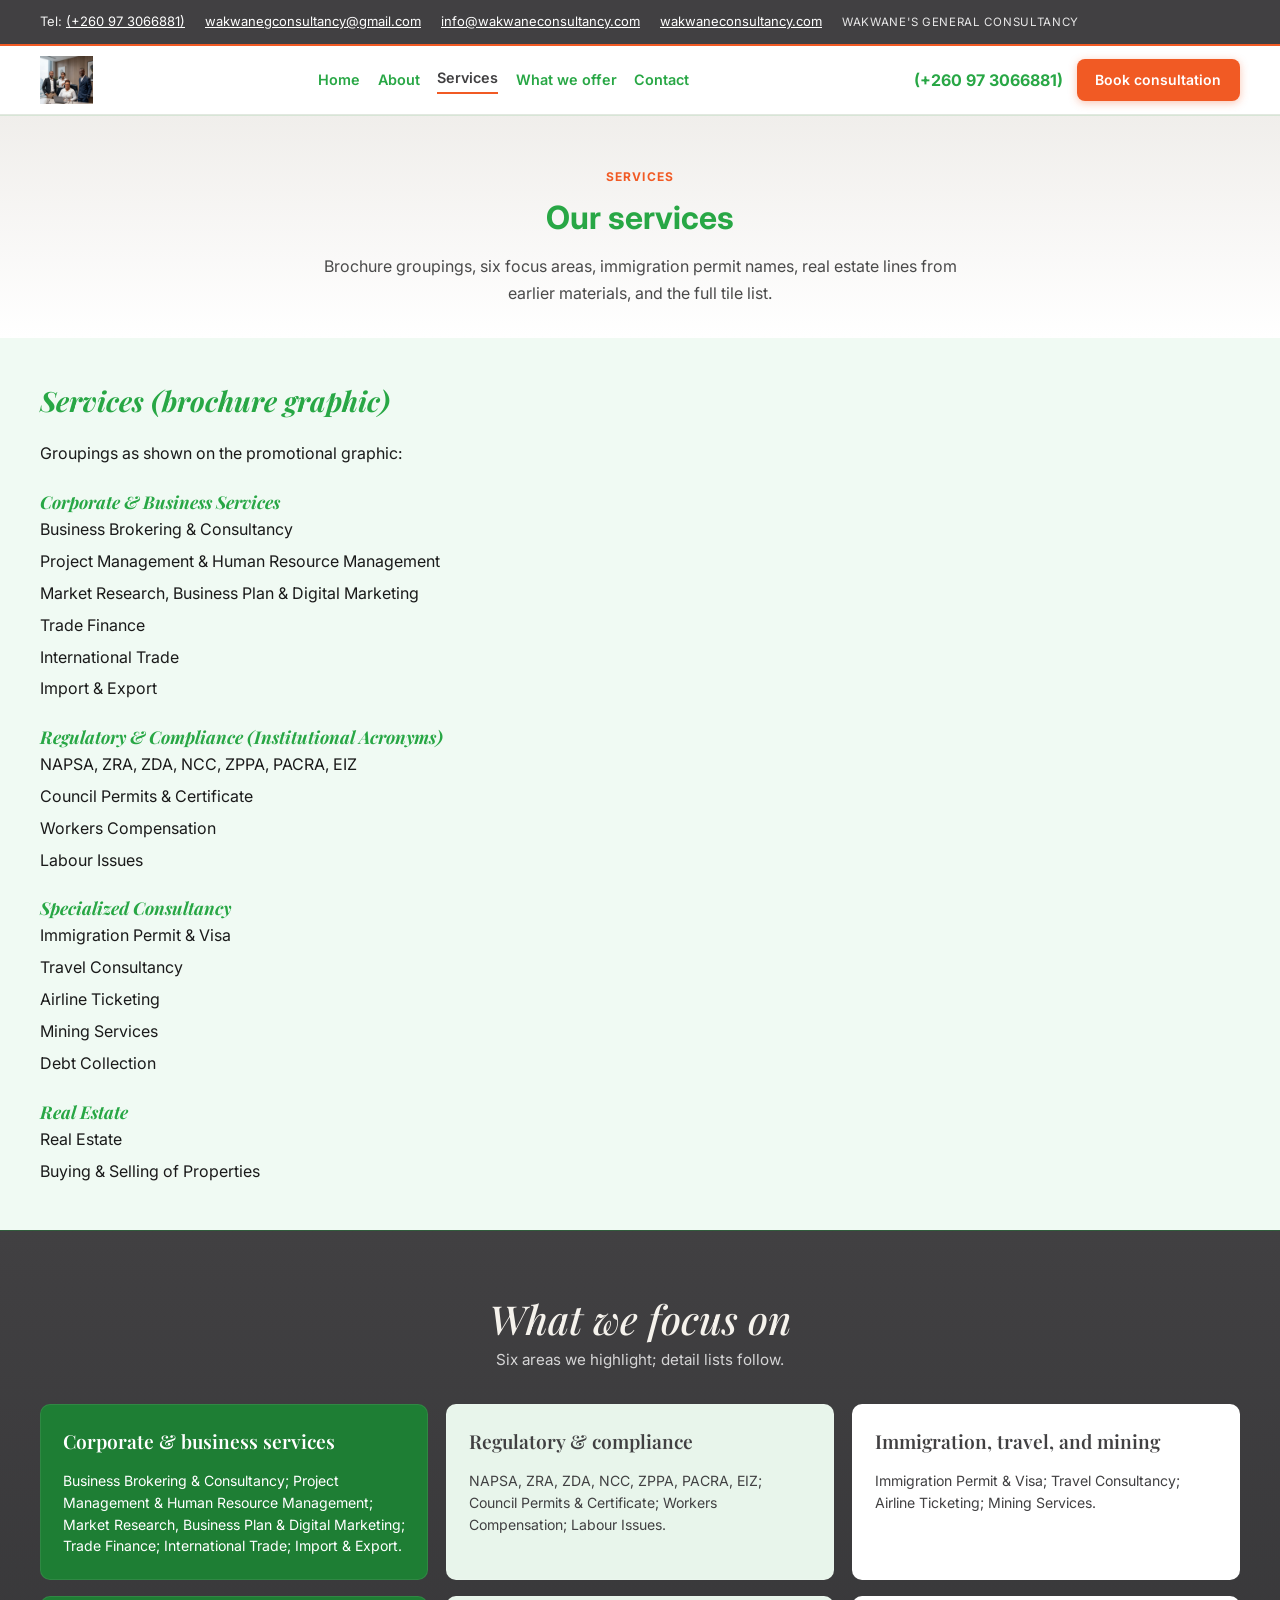
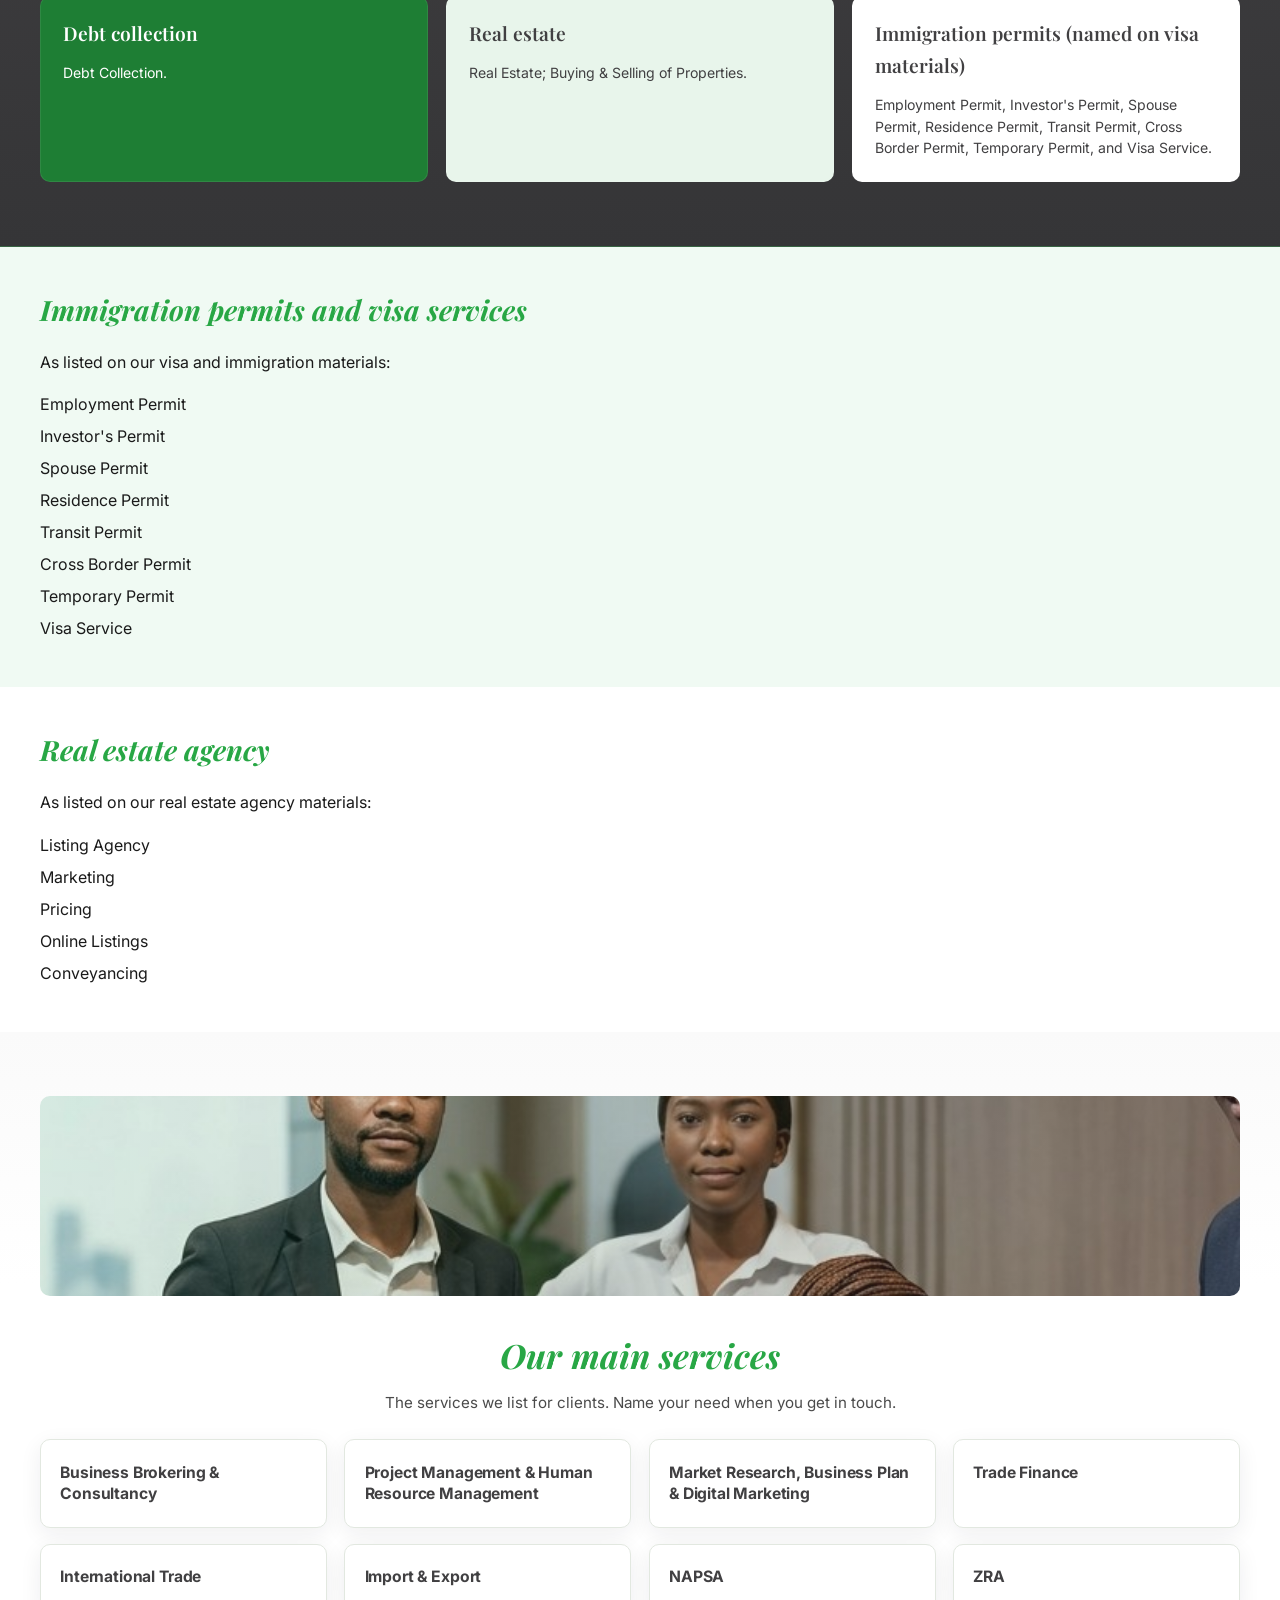
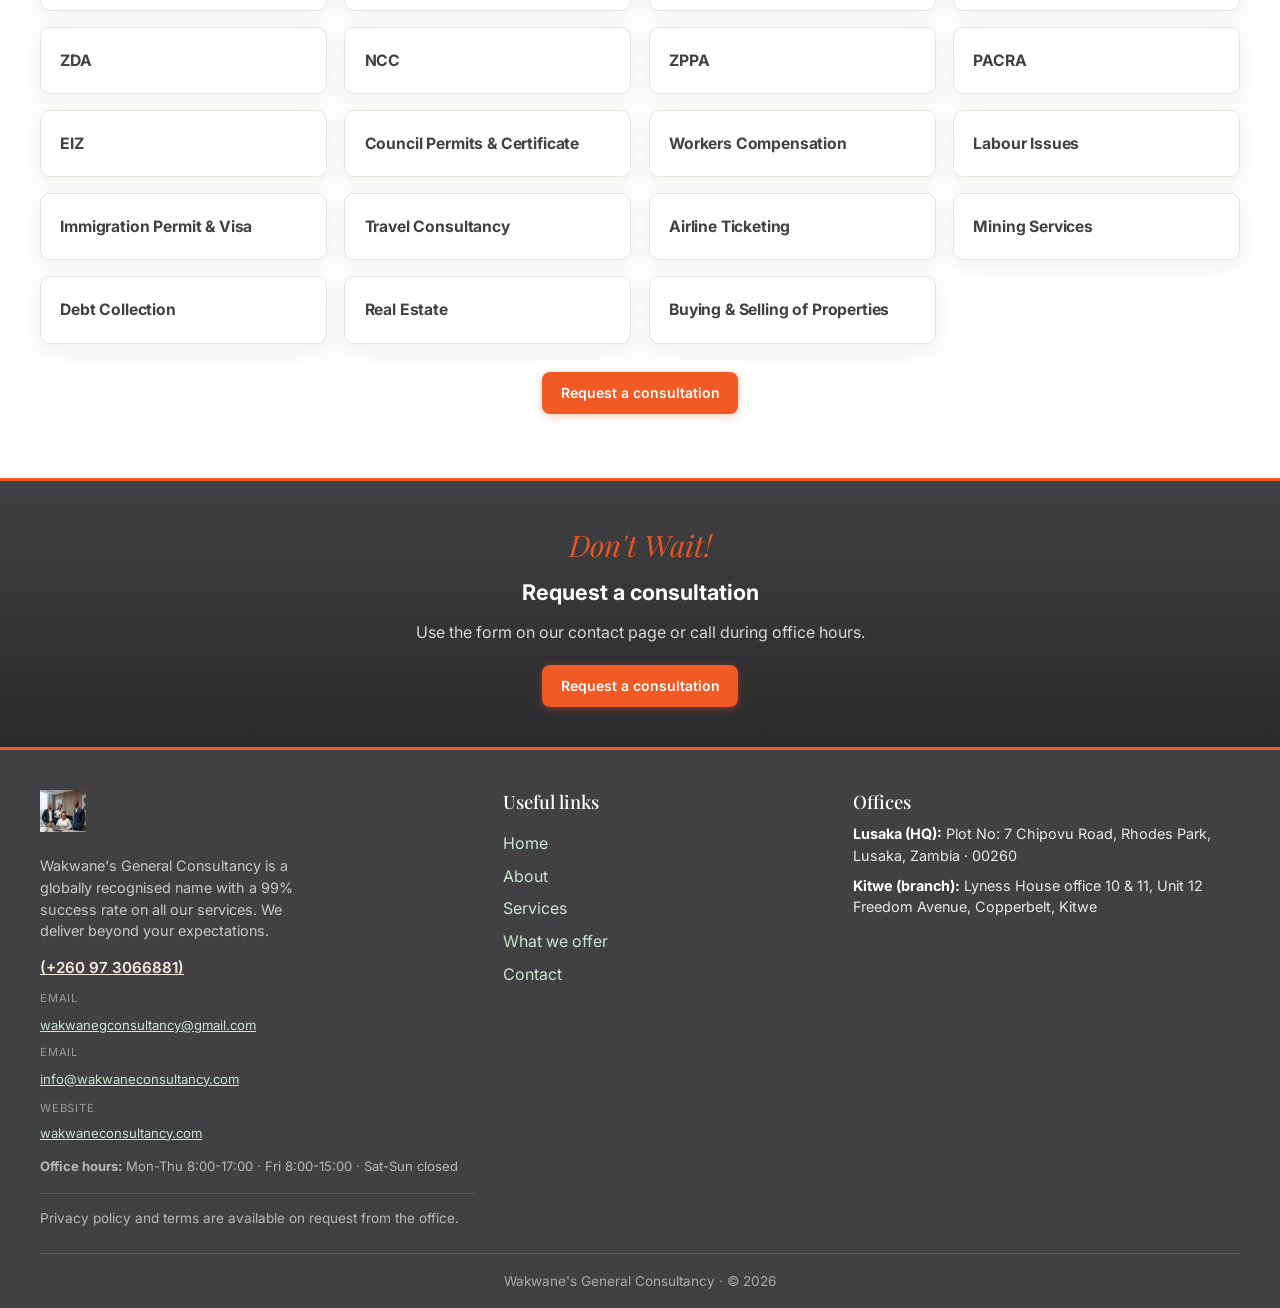
<file: services.html>
<!doctype html>
<html lang="en">
<head>
  <meta charset="UTF-8">
  <meta name="viewport" content="width=device-width, initial-scale=1.0">
  <title>Services | Wakwane's General Consultancy (WGC)</title>
  <meta name="description" content="Services: business brokering, trade finance, NAPSA ZRA ZDA NCC ZPPA PACRA EIZ, immigration, travel, mining, real estate. Brochure graphic list.">
  <link rel="stylesheet" href="./styles.css?v=wgc-brand-logo">
  <link rel="icon" href="./assets/groupPic.png" type="image/png">
</head>
<body>
  <a class="skip-link" href="#main-content">Skip to main content</a>

  <div class="top-contact-bar">
    <div class="container top-contact-inner">
      <p>Tel: <a href="tel:+260973066881">(+260 97 3066881)</a></p>
      <p><a href="mailto:wakwanegconsultancy@gmail.com">wakwanegconsultancy@gmail.com</a></p>
      <p><a href="mailto:info@wakwaneconsultancy.com">info@wakwaneconsultancy.com</a></p>
      <p><a href="https://www.wakwaneconsultancy.com" target="_blank" rel="noopener noreferrer">wakwaneconsultancy.com</a></p>
      <p class="top-contact-role">Wakwane's General Consultancy</p>
    </div>
  </div>

  <header class="site-header">
    <div class="container header-inner">
      <a href="./index.html" class="logo logo--brand" aria-label="Wakwane's General Consultancy home">
        <img class="logo-img" src="./assets/groupPic.png" width="200" height="64" alt="Wakwane's General Consultancy" decoding="async" />
      </a>
      <button class="menu-toggle" type="button" aria-expanded="false" aria-controls="primary-nav">Menu</button>
      <nav class="primary-nav" id="primary-nav" aria-label="Primary">
        <a href="./index.html">Home</a>
        <a href="./about.html">About</a>
        <a class="active" href="./services.html">Services</a>
        <a href="./practice-areas.html">What we offer</a>
        <a href="./contact.html">Contact</a>
      </nav>
      <div class="header-actions">
        <a class="phone-link" href="tel:+260973066881">(+260 97 3066881)</a>
        <a class="btn btn-primary" href="./contact.html#contact-form-panel">Book consultation</a>
      </div>
    </div>
  </header>

  <main id="main-content">
    <section class="page-hero page-hero--center">
      <div class="container">
        <p class="eyebrow">Services</p>
        <h1>Our services</h1>
        <p class="hero-support">Brochure groupings, six focus areas, immigration permit names, real estate lines from earlier materials, and the full tile list.</p>
      </div>
    </section>

    <section class="section section-muted" aria-labelledby="brochure-heading">
      <div class="container">
        <h2 id="brochure-heading" class="page-inner-heading">Services (brochure graphic)</h2>
        <p>Groupings as shown on the promotional graphic:</p>
        <h3 class="page-inner-heading" style="font-size:1.1rem;margin-top:1.25rem;">Corporate &amp; Business Services</h3>
        <ul class="hours-list">
          <li>Business Brokering &amp; Consultancy</li>
          <li>Project Management &amp; Human Resource Management</li>
          <li>Market Research, Business Plan &amp; Digital Marketing</li>
          <li>Trade Finance</li>
          <li>International Trade</li>
          <li>Import &amp; Export</li>
        </ul>
        <h3 class="page-inner-heading" style="font-size:1.1rem;margin-top:1.25rem;">Regulatory &amp; Compliance (Institutional Acronyms)</h3>
        <ul class="hours-list">
          <li>NAPSA, ZRA, ZDA, NCC, ZPPA, PACRA, EIZ</li>
          <li>Council Permits &amp; Certificate</li>
          <li>Workers Compensation</li>
          <li>Labour Issues</li>
        </ul>
        <h3 class="page-inner-heading" style="font-size:1.1rem;margin-top:1.25rem;">Specialized Consultancy</h3>
        <ul class="hours-list">
          <li>Immigration Permit &amp; Visa</li>
          <li>Travel Consultancy</li>
          <li>Airline Ticketing</li>
          <li>Mining Services</li>
          <li>Debt Collection</li>
        </ul>
        <h3 class="page-inner-heading" style="font-size:1.1rem;margin-top:1.25rem;">Real Estate</h3>
        <ul class="hours-list">
          <li>Real Estate</li>
          <li>Buying &amp; Selling of Properties</li>
        </ul>
      </div>
    </section>

    <section class="section-focus" aria-labelledby="focus-heading">
      <div class="container focus-stack">
        <div class="section-heading-block section-heading-block--on-dark">
          <h2 class="focus-title" id="focus-heading">What we focus on</h2>
          <p class="section-heading-lead section-heading-lead--on-dark">Six areas we highlight; detail lists follow.</p>
        </div>
        <div class="focus-grid" role="list">
          <article class="focus-box focus-box--navy" role="listitem">
            <h3>Corporate &amp; business services</h3>
            <p>Business Brokering &amp; Consultancy; Project Management &amp; Human Resource Management; Market Research, Business Plan &amp; Digital Marketing; Trade Finance; International Trade; Import &amp; Export.</p>
          </article>
          <article class="focus-box focus-box--cream" role="listitem">
            <h3>Regulatory &amp; compliance</h3>
            <p>NAPSA, ZRA, ZDA, NCC, ZPPA, PACRA, EIZ; Council Permits &amp; Certificate; Workers Compensation; Labour Issues.</p>
          </article>
          <article class="focus-box focus-box--white" role="listitem">
            <h3>Immigration, travel, and mining</h3>
            <p>Immigration Permit &amp; Visa; Travel Consultancy; Airline Ticketing; Mining Services.</p>
          </article>
          <article class="focus-box focus-box--navy" role="listitem">
            <h3>Debt collection</h3>
            <p>Debt Collection.</p>
          </article>
          <article class="focus-box focus-box--cream" role="listitem">
            <h3>Real estate</h3>
            <p>Real Estate; Buying &amp; Selling of Properties.</p>
          </article>
          <article class="focus-box focus-box--white" role="listitem">
            <h3>Immigration permits (named on visa materials)</h3>
            <p>Employment Permit, Investor's Permit, Spouse Permit, Residence Permit, Transit Permit, Cross Border Permit, Temporary Permit, and Visa Service.</p>
          </article>
        </div>
      </div>
    </section>

    <section class="section section-muted" aria-labelledby="imm-permits-heading">
      <div class="container">
        <h2 id="imm-permits-heading" class="page-inner-heading">Immigration permits and visa services</h2>
        <p>As listed on our visa and immigration materials:</p>
        <ul class="hours-list">
          <li>Employment Permit</li>
          <li>Investor's Permit</li>
          <li>Spouse Permit</li>
          <li>Residence Permit</li>
          <li>Transit Permit</li>
          <li>Cross Border Permit</li>
          <li>Temporary Permit</li>
          <li>Visa Service</li>
        </ul>
      </div>
    </section>

    <section class="section" aria-labelledby="re-heading">
      <div class="container">
        <h2 id="re-heading" class="page-inner-heading">Real estate agency</h2>
        <p>As listed on our real estate agency materials:</p>
        <ul class="hours-list">
          <li>Listing Agency</li>
          <li>Marketing</li>
          <li>Pricing</li>
          <li>Online Listings</li>
          <li>Conveyancing</li>
        </ul>
      </div>
    </section>

    <section class="section-main-services" aria-labelledby="main-services-page-heading">
      <div class="container">
        <div class="services-banner" role="img" aria-label=""></div>
        <div class="services-section-header section-heading-block">
          <h2 id="main-services-page-heading" class="services-section-title">Our main services</h2>
          <p class="services-intro">The services we list for clients. Name your need when you get in touch.</p>
        </div>
        <div class="service-tiles" role="list">
          <article class="service-tile" role="listitem"><h3 class="service-tile-title">Business Brokering &amp; Consultancy</h3></article>
          <article class="service-tile" role="listitem"><h3 class="service-tile-title">Project Management &amp; Human Resource Management</h3></article>
          <article class="service-tile" role="listitem"><h3 class="service-tile-title">Market Research, Business Plan &amp; Digital Marketing</h3></article>
          <article class="service-tile" role="listitem"><h3 class="service-tile-title">Trade Finance</h3></article>
          <article class="service-tile" role="listitem"><h3 class="service-tile-title">International Trade</h3></article>
          <article class="service-tile" role="listitem"><h3 class="service-tile-title">Import &amp; Export</h3></article>
          <article class="service-tile" role="listitem"><h3 class="service-tile-title">NAPSA</h3></article>
          <article class="service-tile" role="listitem"><h3 class="service-tile-title">ZRA</h3></article>
          <article class="service-tile" role="listitem"><h3 class="service-tile-title">ZDA</h3></article>
          <article class="service-tile" role="listitem"><h3 class="service-tile-title">NCC</h3></article>
          <article class="service-tile" role="listitem"><h3 class="service-tile-title">ZPPA</h3></article>
          <article class="service-tile" role="listitem"><h3 class="service-tile-title">PACRA</h3></article>
          <article class="service-tile" role="listitem"><h3 class="service-tile-title">EIZ</h3></article>
          <article class="service-tile" role="listitem"><h3 class="service-tile-title">Council Permits &amp; Certificate</h3></article>
          <article class="service-tile" role="listitem"><h3 class="service-tile-title">Workers Compensation</h3></article>
          <article class="service-tile" role="listitem"><h3 class="service-tile-title">Labour Issues</h3></article>
          <article class="service-tile" role="listitem"><h3 class="service-tile-title">Immigration Permit &amp; Visa</h3></article>
          <article class="service-tile" role="listitem"><h3 class="service-tile-title">Travel Consultancy</h3></article>
          <article class="service-tile" role="listitem"><h3 class="service-tile-title">Airline Ticketing</h3></article>
          <article class="service-tile" role="listitem"><h3 class="service-tile-title">Mining Services</h3></article>
          <article class="service-tile" role="listitem"><h3 class="service-tile-title">Debt Collection</h3></article>
          <article class="service-tile" role="listitem"><h3 class="service-tile-title">Real Estate</h3></article>
          <article class="service-tile" role="listitem"><h3 class="service-tile-title">Buying &amp; Selling of Properties</h3></article>
        </div>
        <p class="section-cta-below"><a class="btn btn-primary" href="./contact.html#contact-form-panel">Request a consultation</a></p>
      </div>
    </section>

    <section class="final-cta">
      <div class="container">
        <p class="cta-dont-wait">Don't Wait!</p>
        <h2>Request a consultation</h2>
        <p>Use the form on our contact page or call during office hours.</p>
        <a class="btn btn-primary" href="./contact.html#contact-form-panel">Request a consultation</a>
      </div>
    </section>
  </main>

  <footer class="site-footer">
    <div class="container footer-grid">
      <div class="footer-brand">
        <a href="./index.html" class="logo logo--brand logo--footer" aria-label="Wakwane's General Consultancy home">
          <img class="logo-img" src="./assets/groupPic.png" width="180" height="58" alt="" decoding="async" />
        </a>
        <p class="footer-tagline">Wakwane's General Consultancy is a globally recognised name with a 99% success rate on all our services. We deliver beyond your expectations.</p>
        <p class="footer-quick-contact">
          <a class="footer-phone-link" href="tel:+260973066881">(+260 97 3066881)</a>
        </p>
        <div class="footer-email-wrap">
          <span class="footer-email-label">Email</span>
          <a class="footer-email-link" href="mailto:wakwanegconsultancy@gmail.com">wakwanegconsultancy@gmail.com</a>
        </div>
        <div class="footer-email-wrap" style="margin-top:0.35rem;">
          <span class="footer-email-label">Email</span>
          <a class="footer-email-link" href="mailto:info@wakwaneconsultancy.com">info@wakwaneconsultancy.com</a>
        </div>
        <p class="footer-web-wrap" style="margin:0.5rem 0 0;font-size:0.875rem;">
          <span class="footer-email-label">Website</span>
          <a class="footer-email-link" href="https://www.wakwaneconsultancy.com" target="_blank" rel="noopener noreferrer">wakwaneconsultancy.com</a>
        </p>
        <p class="footer-hours"><strong>Office hours:</strong> Mon-Thu 8:00-17:00 · Fri 8:00-15:00 · Sat-Sun closed</p>
        <p class="footer-note footer-note--brand">Privacy policy and terms are available on request from the office.</p>
      </div>
      <nav class="footer-links" aria-label="Useful links">
        <h3 class="footer-title">Useful links</h3>
        <a href="./index.html">Home</a>
        <a href="./about.html">About</a>
        <a href="./services.html">Services</a>
        <a href="./practice-areas.html">What we offer</a>
        <a href="./contact.html">Contact</a>
      </nav>
      <div class="footer-offices">
        <h3 class="footer-title">Offices</h3>
        <p class="footer-contact-item"><strong>Lusaka (HQ):</strong> Plot No: 7 Chipovu Road, Rhodes Park, Lusaka, Zambia &middot; 00260</p>
        <p class="footer-contact-item"><strong>Kitwe (branch):</strong> Lyness House office 10 &amp; 11, Unit 12 Freedom Avenue, Copperbelt, Kitwe</p>
      </div>
    </div>
    <div class="container footer-bottom">
      <p class="disclaimer">Wakwane's General Consultancy &middot; &copy; 2026</p>
    </div>
  </footer>

  <script>
    const menuToggle = document.querySelector(".menu-toggle");
    const nav = document.querySelector(".primary-nav");
    if (menuToggle && nav) {
      menuToggle.addEventListener("click", () => {
        const expanded = menuToggle.getAttribute("aria-expanded") === "true";
        menuToggle.setAttribute("aria-expanded", String(!expanded));
        nav.classList.toggle("nav-open");
      });
    }
  </script>
</body>
</html>
</file>
<file: styles.css>
@import url("https://fonts.googleapis.com/css2?family=Cinzel:wght@500;600;700&family=Inter:wght@400;500;600;700&family=Playfair+Display:ital,wght@0,500;0,600;1,500;1,600&display=swap");

:root {
  /* Official brand (Wakwane's General Consultancy logo) */
  --brand-green: #28a745;
  --brand-green-dark: #1e7e34;
  --brand-orange: #f15a24;
  --brand-grey: #414042;
  /* Semantic tokens (mapped to brand) */
  --navy: var(--brand-grey);
  --navy-mid: #525558;
  --navy-grid: var(--brand-green-dark);
  --gold: var(--brand-orange);
  --charcoal: var(--brand-grey);
  --cream: #e8f5eb;
  --white: #ffffff;
  --text: #1a1a1a;
  --text-muted: #4a4a4a;
  --bg-page: #ffffff;
  --border: #e2e8e0;
  --radius: 10px;
  --font-serif: "Playfair Display", Georgia, "Times New Roman", serif;
  --font-sans: "Inter", system-ui, sans-serif;
  --font-lockup-serif: "Inter", system-ui, sans-serif;
  --logo-name: var(--brand-grey);
  --logo-sub: #717171;
  /* Single asset + crop for every group photo use (hero img + background panels) */
  --group-photo-url: url("./assets/groupPic.png");
  --group-photo-pos: left 44%;
  --group-photo-bg-zoom: 132%;
}

/* Shared background crop/zoom for split / services banner / empathy (same image) */
.split-media,
.services-banner,
.empathy-media {
  background-size: cover, var(--group-photo-bg-zoom) auto;
  background-position: center, var(--group-photo-pos);
  background-repeat: no-repeat, no-repeat;
}

*,
*::before,
*::after {
  box-sizing: border-box;
}

html {
  scroll-behavior: smooth;
  font-size: 16px;
  overflow-x: hidden;
}

body {
  margin: 0;
  font-family: var(--font-sans);
  color: var(--text);
  background: var(--bg-page);
  line-height: 1.65;
  overflow-x: hidden;
}

img,
picture,
video {
  max-width: 100%;
  height: auto;
}

.container {
  width: min(1200px, 94%);
  margin-inline: auto;
}

.skip-link {
  position: absolute;
  left: -9999px;
  top: 0;
}

.skip-link:focus {
  left: 1rem;
  top: 1rem;
  z-index: 100;
  background: #fff;
  color: var(--brand-green);
  padding: 0.5rem 0.75rem;
  border-radius: 8px;
  border: 2px solid var(--brand-orange);
}

a {
  color: var(--brand-green);
}

a:focus-visible,
button:focus-visible {
  outline: 2px solid var(--brand-orange);
  outline-offset: 2px;
}

/* Top bar */
.top-contact-bar {
  background: var(--brand-grey);
  color: #f0f0f0;
  font-size: 0.8125rem;
  border-bottom: 2px solid var(--brand-orange);
}

.top-contact-inner {
  display: flex;
  flex-wrap: wrap;
  align-items: center;
  gap: 0.75rem 1.25rem;
  min-height: 44px;
  padding-block: 0.45rem;
}

.top-contact-inner p {
  margin: 0;
}

.top-contact-inner a {
  color: #fff;
  text-decoration: underline;
}

.top-contact-role {
  margin-left: auto;
  font-size: 0.72rem;
  letter-spacing: 0.06em;
  text-transform: uppercase;
  opacity: 0.95;
}

@media (max-width: 720px) {
  .top-contact-role {
    margin-left: 0;
    flex-basis: 100%;
  }
}

/* Header */
.site-header {
  position: sticky;
  top: 0;
  z-index: 50;
  background: rgba(255, 255, 255, 0.98);
  backdrop-filter: blur(10px);
  border-bottom: 1px solid var(--border);
  box-shadow: 0 1px 0 rgba(40, 167, 69, 0.12);
}

.header-inner {
  display: flex;
  align-items: center;
  justify-content: space-between;
  gap: 1rem;
  min-height: 68px;
}

.logo {
  text-decoration: none;
  color: var(--brand-green);
  display: inline-flex;
  align-items: center;
  gap: 0.5rem;
}

/* Official wordmark PNG */
.logo--brand {
  display: inline-flex;
  align-items: center;
  flex-shrink: 0;
}

.logo--brand .logo-img {
  display: block;
  height: 48px;
  width: auto;
  max-width: min(220px, 58vw);
  object-fit: contain;
}

.logo--brand.logo--footer .logo-img {
  height: 42px;
  max-width: 200px;
}

@media (max-width: 420px) {
  .logo--brand .logo-img {
    height: 40px;
    max-width: 180px;
  }
}

/* Legacy lockup (SVG + initials) — retained if needed */
.logo--lockup {
  align-items: center;
  gap: 0.55rem;
  flex-shrink: 0;
}

.logo-lockup-icon {
  flex-shrink: 0;
  width: 36px;
  height: 44px;
  display: block;
  color: var(--logo-name);
}

.logo--lockup-footer .logo-lockup-icon {
  width: 32px;
  height: 40px;
}

.logo-initials {
  font-family: var(--font-lockup-serif);
  font-weight: 700;
  font-style: italic;
  font-size: clamp(1.05rem, 2.1vw, 1.35rem);
  letter-spacing: 0.14em;
  color: var(--logo-name);
  text-transform: uppercase;
  white-space: nowrap;
  line-height: 1;
}

.logo--lockup-footer .logo-initials {
  font-size: clamp(0.95rem, 1.75vw, 1.12rem);
}

@media (max-width: 420px) {
  .logo-lockup-icon {
    width: 30px;
    height: 38px;
  }

  .logo-initials {
    font-size: 0.95rem;
    letter-spacing: 0.1em;
  }
}

.logo-mark {
  display: inline-grid;
  grid-template-columns: auto auto;
  grid-template-rows: auto auto;
  column-gap: 0;
  row-gap: 0.06em;
  font-size: clamp(0.7rem, 1.2vw, 0.88rem);
}

.logo-emmanuel,
.logo-amp-on {
  font-family: var(--font-serif);
  font-weight: 600;
  letter-spacing: 0.1em;
  text-transform: uppercase;
  color: var(--navy);
  white-space: nowrap;
  line-height: 1.1;
}

.logo-emmanuel {
  grid-column: 1;
  grid-row: 1;
}

.logo-amp-on {
  grid-column: 2;
  grid-row: 1;
}

.logo-subtitle {
  grid-column: 2;
  grid-row: 2;
  font-family: var(--font-sans);
  font-size: 0.58em;
  font-weight: 500;
  letter-spacing: 0.04em;
  color: #5c5c5c;
  line-height: 1.15;
  text-align: justify;
  text-align-last: justify;
}

.logo-subtitle::after {
  content: "";
  display: inline-block;
  width: 100%;
  height: 0;
}

.icon-scales {
  flex-shrink: 0;
  color: var(--gold);
}

.primary-nav {
  display: none;
  gap: 1.1rem;
  font-size: 0.9rem;
}

.primary-nav a {
  text-decoration: none;
  color: var(--brand-green);
  font-weight: 600;
}

.primary-nav a:hover {
  color: var(--brand-grey);
}

.primary-nav a.active {
  color: var(--brand-grey);
  border-bottom: 2px solid var(--brand-orange);
  padding-bottom: 0.15rem;
}

.menu-toggle {
  border: 1px solid var(--border);
  background: #fff;
  padding: 0.5rem 0.75rem;
  border-radius: 8px;
  cursor: pointer;
}

.header-actions {
  display: none;
  align-items: center;
  gap: 0.85rem;
}

.phone-link {
  color: var(--brand-green);
  font-weight: 700;
  text-decoration: none;
  white-space: nowrap;
}

.btn {
  display: inline-flex;
  align-items: center;
  justify-content: center;
  gap: 0.5rem;
  min-height: 42px;
  padding: 0.5rem 1.1rem;
  border-radius: 8px;
  font-weight: 600;
  font-size: 0.875rem;
  text-decoration: none;
  border: 1px solid transparent;
  cursor: pointer;
  transition: transform 0.15s ease, background 0.15s ease;
}

.btn-primary {
  background: var(--brand-orange);
  color: #fff;
  border-color: transparent;
  box-shadow: 0 2px 8px rgba(241, 90, 36, 0.35);
}

.btn-primary:hover {
  transform: translateY(-1px);
  filter: brightness(1.06);
}

.btn-secondary {
  background: transparent;
  color: var(--brand-green);
  border-color: var(--border);
}

.primary-nav.nav-open {
  display: flex;
  flex-direction: column;
  position: absolute;
  left: 3%;
  right: 3%;
  top: 76px;
  background: #fff;
  border: 1px solid var(--border);
  border-radius: var(--radius);
  padding: 1rem;
  box-shadow: 0 12px 32px rgba(0, 0, 0, 0.1);
}

@media (min-width: 880px) {
  .menu-toggle {
    display: none;
  }

  .primary-nav {
    display: flex;
    align-items: center;
  }

  .header-actions {
    display: flex;
  }
}

/* Hero (reference: navy panel, KAMWI ANDELEKI / LEGAL PRACTITIONERS) */
.hero-WGC {
  background: linear-gradient(135deg, var(--brand-green-dark) 0%, var(--brand-green) 55%, #2d5a3d 100%);
  color: #fff;
  padding: clamp(2.5rem, 6vw, 4.5rem) 0;
  position: relative;
  overflow: hidden;
}

.hero-WGC-inner {
  width: min(1200px, 94%);
  margin-inline: auto;
  position: relative;
  z-index: 1;
}

.hero-WGC-layout {
  display: grid;
  gap: clamp(1.75rem, 4vw, 2.5rem);
  align-items: center;
}

@media (min-width: 900px) {
  .hero-WGC-layout {
    grid-template-columns: minmax(0, 1.05fr) minmax(0, 0.95fr);
    gap: 2.5rem;
    align-items: center;
  }
}

@media (max-width: 520px) {
  :root {
    --group-photo-pos: left 42%;
    --group-photo-bg-zoom: 128%;
  }
}

.hero-WGC-content {
  min-width: 0;
}

.hero-WGC-media {
  position: relative;
  margin: 0;
  min-width: 0;
  border-radius: var(--radius);
  overflow: hidden;
  box-shadow: 0 18px 48px rgba(0, 0, 0, 0.38);
  border: 1px solid rgba(255, 255, 255, 0.14);
  aspect-ratio: 4 / 3;
}

.hero-WGC-media img {
  width: 100%;
  height: 100%;
  display: block;
  object-fit: cover;
  object-position: var(--group-photo-pos);
  transform: scale(1.12);
  transform-origin: var(--group-photo-pos);
}

.hero-WGC-media-footer {
  position: absolute;
  left: 0;
  right: 0;
  bottom: 0;
  display: flex;
  flex-wrap: wrap;
  align-items: center;
  justify-content: center;
  gap: 0.5rem 0.65rem;
  padding: 0.75rem 0.65rem;
  background: linear-gradient(to top, rgba(10, 14, 24, 0.92) 0%, rgba(10, 14, 24, 0.45) 55%, transparent 100%);
  border-radius: 0 0 calc(var(--radius) - 1px) calc(var(--radius) - 1px);
}

.hero-media-btn {
  flex: 1 1 auto;
  min-width: min(148px, 100%);
  max-width: 100%;
  text-align: center;
  font-size: 0.8rem;
  padding: 0.45rem 0.85rem;
  min-height: 40px;
}

.hero-WGC-media-footer .btn-primary {
  color: #fff;
}

.hero-WGC-media-footer .btn-hero-outline {
  background: rgba(255, 255, 255, 0.12);
  color: #fff;
  border: 1px solid rgba(255, 255, 255, 0.85);
}

.hero-WGC-media-footer .btn-hero-outline:hover {
  background: rgba(255, 255, 255, 0.22);
  transform: translateY(-1px);
}

.hero-WGC .hero-subline {
  margin: 0.65rem 0 0;
  font-size: clamp(1rem, 2vw, 1.2rem);
  font-weight: 500;
  line-height: 1.45;
  color: rgba(255, 255, 255, 0.92);
}

.hero-WGC .hero-subline--tag {
  font-size: clamp(0.85rem, 1.8vw, 1.05rem);
  font-weight: 600;
  letter-spacing: 0.08em;
  text-transform: uppercase;
  color: #fff;
  text-shadow: 0 0 24px rgba(241, 90, 36, 0.55);
  border-bottom: 2px solid var(--brand-orange);
  display: inline-block;
  padding-bottom: 0.2rem;
}

.final-cta .cta-dont-wait {
  margin: 0 0 0.35rem;
  font-family: var(--font-serif);
  font-style: italic;
  font-size: clamp(1.35rem, 3vw, 1.85rem);
  color: var(--brand-orange);
}

.hero-WGC h1 {
  margin: 0 0 1rem;
  font-family: var(--font-sans);
  font-weight: 800;
  line-height: 1.08;
  text-transform: uppercase;
  letter-spacing: 0.04em;
  font-size: clamp(1.75rem, 4.5vw, 2.75rem);
}

.hero-line1 {
  display: block;
  color: #fff;
}

.hero-line2 {
  display: block;
  color: var(--brand-orange);
  margin-top: 0.2em;
}

.hero-tagline {
  margin: 0 0 1.75rem;
  max-width: min(36ch, 100%);
  font-size: clamp(0.98rem, 2.8vw, 1.05rem);
  color: rgba(255, 255, 255, 0.92);
  line-height: 1.5;
}

.btn-learn-more {
  display: inline-flex;
  align-items: center;
  gap: 0.65rem;
  padding: 0.65rem 1.25rem;
  border: 1px solid rgba(255, 255, 255, 0.85);
  color: #fff;
  text-decoration: none;
  font-weight: 600;
  border-radius: 6px;
  background: rgba(255, 255, 255, 0.04);
}

.btn-learn-more:hover {
  background: rgba(255, 255, 255, 0.1);
}

.btn-learn-more .btn-arrow {
  display: inline-flex;
  align-items: center;
  justify-content: center;
  width: 1.75rem;
  height: 1.75rem;
  background: var(--brand-orange);
  color: #fff;
  font-size: 0.9rem;
}

/* WHO ARE WE split */
.section-who {
  padding: clamp(2.5rem, 5vw, 4rem) 0;
  background: #f4fbf6;
}

.split-50 {
  display: grid;
  gap: 2rem;
  align-items: center;
}

@media (min-width: 900px) {
  .split-50 {
    grid-template-columns: 1fr 1fr;
    gap: 2.5rem;
  }
}

.section-who h3 {
  margin: 0 0 1rem;
  font-size: 1.15rem;
  font-weight: 700;
  color: var(--text);
}

.section-who p {
  margin: 0 0 1rem;
  color: var(--text-muted);
  font-size: 0.95rem;
}

.btn-learn-more.outline-dark {
  margin-top: 0.5rem;
  border-color: #333;
  color: #111;
  background: rgba(255, 255, 255, 0.6);
}

.split-media {
  min-height: 280px;
  border-radius: var(--radius);
  border-right: 6px solid var(--brand-orange);
  background-image:
    linear-gradient(180deg, rgba(40, 167, 69, 0.12), rgba(65, 64, 66, 0.35)),
    var(--group-photo-url);
}

/* Centered section titles + short intros (conversion-focused hierarchy) */
.section-heading-block {
  text-align: center;
  max-width: 48rem;
  margin-inline: auto;
  margin-bottom: 1.75rem;
}

.section-heading-block--on-dark {
  margin-bottom: 2rem;
}

.section-heading-block .focus-title {
  margin: 0 0 0.35rem;
}

.section-heading-lead {
  margin: 0.35rem 0 0;
  font-size: 0.95rem;
  line-height: 1.55;
  color: var(--text-muted);
}

.section-heading-lead--on-dark {
  color: rgba(255, 255, 255, 0.78);
}

.section-subtitle {
  margin: 0.35rem 0 0;
  font-size: 1.15rem;
  font-weight: 700;
  color: var(--text);
}

.section-who .section-heading-block h2 {
  margin: 0 0 0.25rem;
  font-family: var(--font-sans);
  font-size: clamp(1.5rem, 3vw, 2rem);
  font-weight: 800;
  text-transform: uppercase;
  letter-spacing: 0.06em;
  color: var(--text);
}

.page-inner-heading {
  margin: 0;
  color: var(--brand-green);
  font-family: var(--font-serif);
  font-style: italic;
  font-size: clamp(1.35rem, 2.5vw, 1.75rem);
}

.section-cta-below {
  margin: 1.75rem 0 0;
  text-align: center;
}

/* What we focus on */
.section-focus {
  background: linear-gradient(180deg, var(--brand-grey) 0%, #353537 100%);
  color: #eee;
  padding: clamp(2.5rem, 5vw, 4rem) 0;
  border-block: 1px solid rgba(40, 167, 69, 0.35);
}

.focus-stack {
  display: flex;
  flex-direction: column;
  gap: 0;
}

.focus-title {
  margin: 0;
  font-family: var(--font-serif);
  font-style: italic;
  font-weight: 500;
  font-size: clamp(1.75rem, 3.5vw, 2.5rem);
  color: #f5f2ec;
  line-height: 1.2;
}

.focus-grid {
  display: grid;
  grid-template-columns: 1fr;
  gap: 0.75rem;
  list-style: none;
  margin: 0;
  padding: 0;
}

@media (min-width: 520px) {
  .focus-grid {
    grid-template-columns: repeat(2, minmax(0, 1fr));
    gap: 0.75rem 1rem;
  }
}

@media (min-width: 1000px) {
  .focus-grid {
    grid-template-columns: repeat(3, minmax(0, 1fr));
    gap: 1rem 1.15rem;
    align-items: stretch;
  }

  .focus-grid.focus-grid--why {
    grid-template-columns: repeat(2, minmax(0, 1fr));
  }
}

@media (min-width: 1200px) {
  .focus-grid.focus-grid--why {
    grid-template-columns: repeat(4, minmax(0, 1fr));
  }
}

.focus-box {
  min-height: 0;
  min-width: 0;
  padding: clamp(1rem, 2.8vw, 1.35rem);
  display: flex;
  flex-direction: column;
  justify-content: flex-start;
  border: 1px solid rgba(255, 255, 255, 0.08);
  border-radius: 10px;
  height: 100%;
}

.focus-box h3 {
  margin: 0 0 0.75rem;
  font-family: var(--font-serif);
  font-size: 1.2rem;
  font-weight: 600;
}

.focus-box p {
  margin: 0;
  font-size: 0.88rem;
  line-height: 1.55;
}

.focus-box--navy {
  background: var(--navy-grid);
  color: #fff;
}

.focus-box--cream {
  background: var(--cream);
  color: var(--charcoal);
}

.focus-box--white {
  background: var(--white);
  color: var(--charcoal);
}

/* Our main services */
.section-main-services {
  padding: clamp(2.5rem, 5vw, 4rem) 0;
  background: linear-gradient(180deg, #fafafa 0%, var(--white) 24%);
}

.services-banner {
  width: 100%;
  min-height: 200px;
  border-radius: var(--radius);
  margin-bottom: 2rem;
  background-image:
    linear-gradient(90deg, rgba(40, 167, 69, 0.12), rgba(65, 64, 66, 0.28)),
    var(--group-photo-url);
}

.services-section-header {
  margin-bottom: 0.25rem;
}

.services-section-header.section-heading-block {
  margin-bottom: 1.5rem;
}

.services-section-header h2,
h2.services-section-title {
  margin: 0 0 0.75rem;
  font-family: var(--font-serif);
  font-style: italic;
  font-size: clamp(1.6rem, 2.8vw, 2.1rem);
  color: var(--brand-green);
}

.section-heading-block .services-section-title {
  margin-bottom: 0.5rem;
}

.services-intro {
  margin: 0 0 1.5rem;
  font-size: 0.95rem;
  color: var(--text-muted);
  line-height: 1.6;
}

.section-heading-block .services-intro {
  margin-bottom: 0;
  text-align: center;
}

/* Service tiles (replaces plain bullet lists) */
.service-tiles {
  display: grid;
  grid-template-columns: repeat(auto-fill, minmax(200px, 1fr));
  gap: 1rem 1.1rem;
  margin: 0;
  padding: 0;
  list-style: none;
}

.service-tile {
  margin: 0;
  padding: 1.35rem 1.2rem 1.4rem;
  background: var(--white);
  border: 1px solid var(--border);
  border-radius: var(--radius);
  box-shadow: 0 6px 22px rgba(26, 32, 44, 0.07);
  transition: transform 0.2s ease, box-shadow 0.2s ease;
}

.service-tile:hover,
.service-tile:focus-within {
  transform: translateY(-3px);
  box-shadow: 0 12px 32px rgba(26, 32, 44, 0.12);
  border-color: rgba(40, 167, 69, 0.45);
}

.service-tile-title {
  margin: 0;
  font-family: var(--font-sans);
  font-size: 0.98rem;
  font-weight: 700;
  color: var(--brand-grey);
  line-height: 1.35;
  letter-spacing: -0.01em;
}

@media (min-width: 700px) {
  .service-tiles {
    grid-template-columns: repeat(3, minmax(0, 1fr));
  }
}

@media (min-width: 1100px) {
  .service-tiles {
    grid-template-columns: repeat(4, minmax(0, 1fr));
  }
}

/* Empathy / Lady Justice section */
.section-empathy {
  padding: clamp(2.5rem, 5vw, 4rem) 0;
  background: #fafafa;
}

.empathy-stack {
  display: flex;
  flex-direction: column;
  gap: 2rem;
}

.empathy-stack .section-heading-block {
  margin-bottom: 0;
}

.empathy-split {
  display: grid;
  gap: 2rem;
  align-items: center;
}

@media (min-width: 880px) {
  .empathy-split {
    grid-template-columns: 1fr 1fr;
  }
}

.empathy-stack .section-heading-block h2,
.empathy-split h2 {
  margin: 0 0 1rem;
  font-family: var(--font-serif);
  font-size: clamp(1.45rem, 2.8vw, 2rem);
  font-weight: 600;
  color: var(--text);
  line-height: 1.25;
}

.empathy-stack .section-heading-block h2 {
  margin-bottom: 0;
}

.empathy-split p {
  margin: 0;
  color: var(--text-muted);
  font-size: 0.95rem;
}

.empathy-media {
  min-height: 260px;
  border-radius: var(--radius);
  background-image:
    linear-gradient(135deg, rgba(40, 167, 69, 0.18), rgba(241, 90, 36, 0.12)),
    var(--group-photo-url);
}

/* Final CTA */
.final-cta {
  padding: 2.5rem 0;
  background: linear-gradient(180deg, var(--brand-grey) 0%, #2a2a2c 100%);
  color: #e8e4df;
  text-align: center;
  border-top: 3px solid var(--brand-orange);
}

.final-cta h2 {
  margin: 0 0 0.5rem;
  font-size: 1.35rem;
  color: #fff;
}

.final-cta p {
  margin: 0 0 1.25rem;
  opacity: 0.92;
}

.final-cta p a {
  color: #fff;
  opacity: 0.95;
}

.final-cta .btn-primary {
  color: #fff;
}

/* Page hero (inner pages) */
.page-hero {
  padding: 2.5rem 0 2rem;
  background: linear-gradient(180deg, #f0eeeb 0%, var(--bg-page) 100%);
}

.page-hero--center .container {
  text-align: center;
}

.page-hero--center .hero-support {
  margin-inline: auto;
}

.page-hero h1 {
  margin: 0 0 0.5rem;
  color: var(--brand-green);
  font-size: clamp(1.5rem, 2.5vw, 2rem);
}

.page-hero .eyebrow {
  text-transform: uppercase;
  letter-spacing: 0.1em;
  font-size: 0.75rem;
  font-weight: 700;
  color: var(--brand-orange);
  margin-bottom: 0.35rem;
}

.hero-support {
  margin: 0;
  color: var(--text-muted);
  max-width: min(65ch, 100%);
}

.section {
  padding: 2.5rem 0;
}

.section-muted {
  background: #f0faf3;
}

/* Contact page */
.contact-grid {
  display: grid;
  gap: 1.5rem;
}

@media (min-width: 800px) {
  .contact-grid {
    grid-template-columns: 1fr 1.1fr;
  }
}

.contact-info h2 {
  margin-top: 0;
  color: var(--brand-green);
  font-size: 1.15rem;
}

.office-block {
  margin-bottom: 1.25rem;
}

.office-block h3 {
  margin: 0 0 0.35rem;
  font-size: 0.85rem;
  letter-spacing: 0.06em;
  text-transform: uppercase;
  color: var(--brand-grey);
}

.hours-list {
  list-style: none;
  padding: 0;
  margin: 0;
}

.hours-list li {
  margin-bottom: 0.35rem;
}

.contact-panel {
  background: var(--white);
  border: 1px solid var(--border);
  border-radius: var(--radius);
  padding: 1.35rem;
}

.contact-form {
  display: grid;
  gap: 0.55rem;
}

.contact-form label {
  font-weight: 600;
  font-size: 0.88rem;
}

.contact-form input,
.contact-form textarea {
  width: 100%;
  border: 1px solid var(--border);
  border-radius: 8px;
  padding: 0.65rem 0.75rem;
  font: inherit;
}

/* Footer */
.site-footer {
  background: var(--brand-grey);
  color: #e8e8e8;
  padding: 2.5rem 0 1rem;
  border-top: 3px solid var(--brand-orange);
}

.footer-grid {
  display: grid;
  gap: 1.75rem;
  grid-template-columns: 1fr;
}

.footer-grid > * {
  min-width: 0;
}

@media (min-width: 900px) {
  .footer-grid {
    grid-template-columns: 1.35fr 1fr 1.2fr;
    align-items: start;
  }
}

.footer-brand .logo-emmanuel,
.footer-brand .logo-amp-on {
  color: #f4f0ec;
}

.footer-brand .logo-subtitle {
  color: #b0b0b0;
}

.footer-brand {
  min-width: 0;
}

.footer-tagline {
  margin: 1rem 0 0;
  font-size: 0.9rem;
  line-height: 1.5;
  color: #c8c8c8;
  max-width: 32ch;
}

.footer-quick-contact {
  margin: 0.85rem 0 0;
  font-size: 0.95rem;
  line-height: 1.65;
}

.footer-phone-link {
  font-weight: 600;
}

.footer-email-wrap {
  margin: 0.55rem 0 0;
  max-width: 100%;
}

.footer-email-label {
  display: block;
  font-size: 0.7rem;
  letter-spacing: 0.07em;
  text-transform: uppercase;
  color: #9a9a9a;
  margin-bottom: 0.2rem;
}

.footer-email-link {
  display: inline-block;
  max-width: 100%;
  font-size: 0.82rem;
  line-height: 1.45;
  word-break: break-word;
  overflow-wrap: anywhere;
  color: #d4c4b0;
}

.footer-hours {
  margin: 0.85rem 0 0;
  font-size: 0.82rem;
  line-height: 1.5;
  color: #b8b8b8;
}

.footer-note--brand {
  margin: 1rem 0 0;
  padding-top: 0.85rem;
  border-top: 1px solid rgba(255, 255, 255, 0.1);
  font-size: 0.85rem;
  line-height: 1.55;
  color: #b8b8b8;
}

.footer-offices {
  min-width: 0;
}

.footer-title {
  color: #fff;
  margin: 0 0 0.65rem;
  padding: 0;
  font-family: var(--font-serif);
  font-size: 1.15rem;
  font-weight: 500;
  line-height: 1.25;
}

.footer-links {
  display: flex;
  flex-direction: column;
  gap: 0.4rem;
}

.footer-links a {
  color: #c8e6d0;
  text-decoration: none;
}

.footer-links a:hover {
  color: var(--brand-orange);
  text-decoration: underline;
  text-underline-offset: 3px;
}

.footer-contact-item {
  margin: 0 0 0.5rem;
  font-size: 0.9rem;
  line-height: 1.5;
}

.footer-contact-item strong {
  color: #fff;
}

.site-footer a {
  color: #c8e6d0;
}

.footer-phone-link,
.footer-quick-contact a {
  color: #f2eadf;
}

.footer-email-link:hover {
  color: var(--brand-orange);
  text-decoration: underline;
  text-underline-offset: 2px;
}

.footer-bottom {
  border-top: 1px solid rgba(255, 255, 255, 0.12);
  margin-top: 1.5rem;
  padding-top: 1rem;
  text-align: center;
}

.disclaimer {
  margin: 0;
  font-size: 0.85rem;
  color: #aaa;
}

.info-card {
  background: var(--white);
  border: 1px solid var(--border);
  border-radius: var(--radius);
  padding: 1.15rem;
}

.card-grid {
  display: grid;
  gap: 1rem;
  margin-top: 1rem;
}

@media (min-width: 700px) {
  .card-grid {
    grid-template-columns: repeat(2, 1fr);
  }
}

.service-sections {
  display: flex;
  flex-direction: column;
  gap: 1rem;
}

.service-block h2 {
  margin-top: 0;
  font-size: 1.15rem;
  color: var(--brand-green);
}

.issues-grid {
  list-style: none;
  padding: 0;
  margin: 1rem 0 0;
  display: grid;
  gap: 0.5rem;
  grid-template-columns: 1fr;
}

@media (min-width: 600px) {
  .issues-grid {
    grid-template-columns: repeat(2, 1fr);
  }
}

.issue-item {
  background: var(--white);
  border: 1px solid var(--border);
  border-radius: 8px;
  padding: 0.65rem 0.75rem;
  font-weight: 600;
  font-size: 0.9rem;
}

.section-cta-inline {
  margin-top: 1rem;
  text-align: center;
}

.section-cta-sub {
  margin: 0.65rem 0 0;
  text-align: center;
  font-size: 0.9rem;
}

.section-cta-sub a {
  color: var(--navy-mid);
  font-weight: 600;
}
</file>
